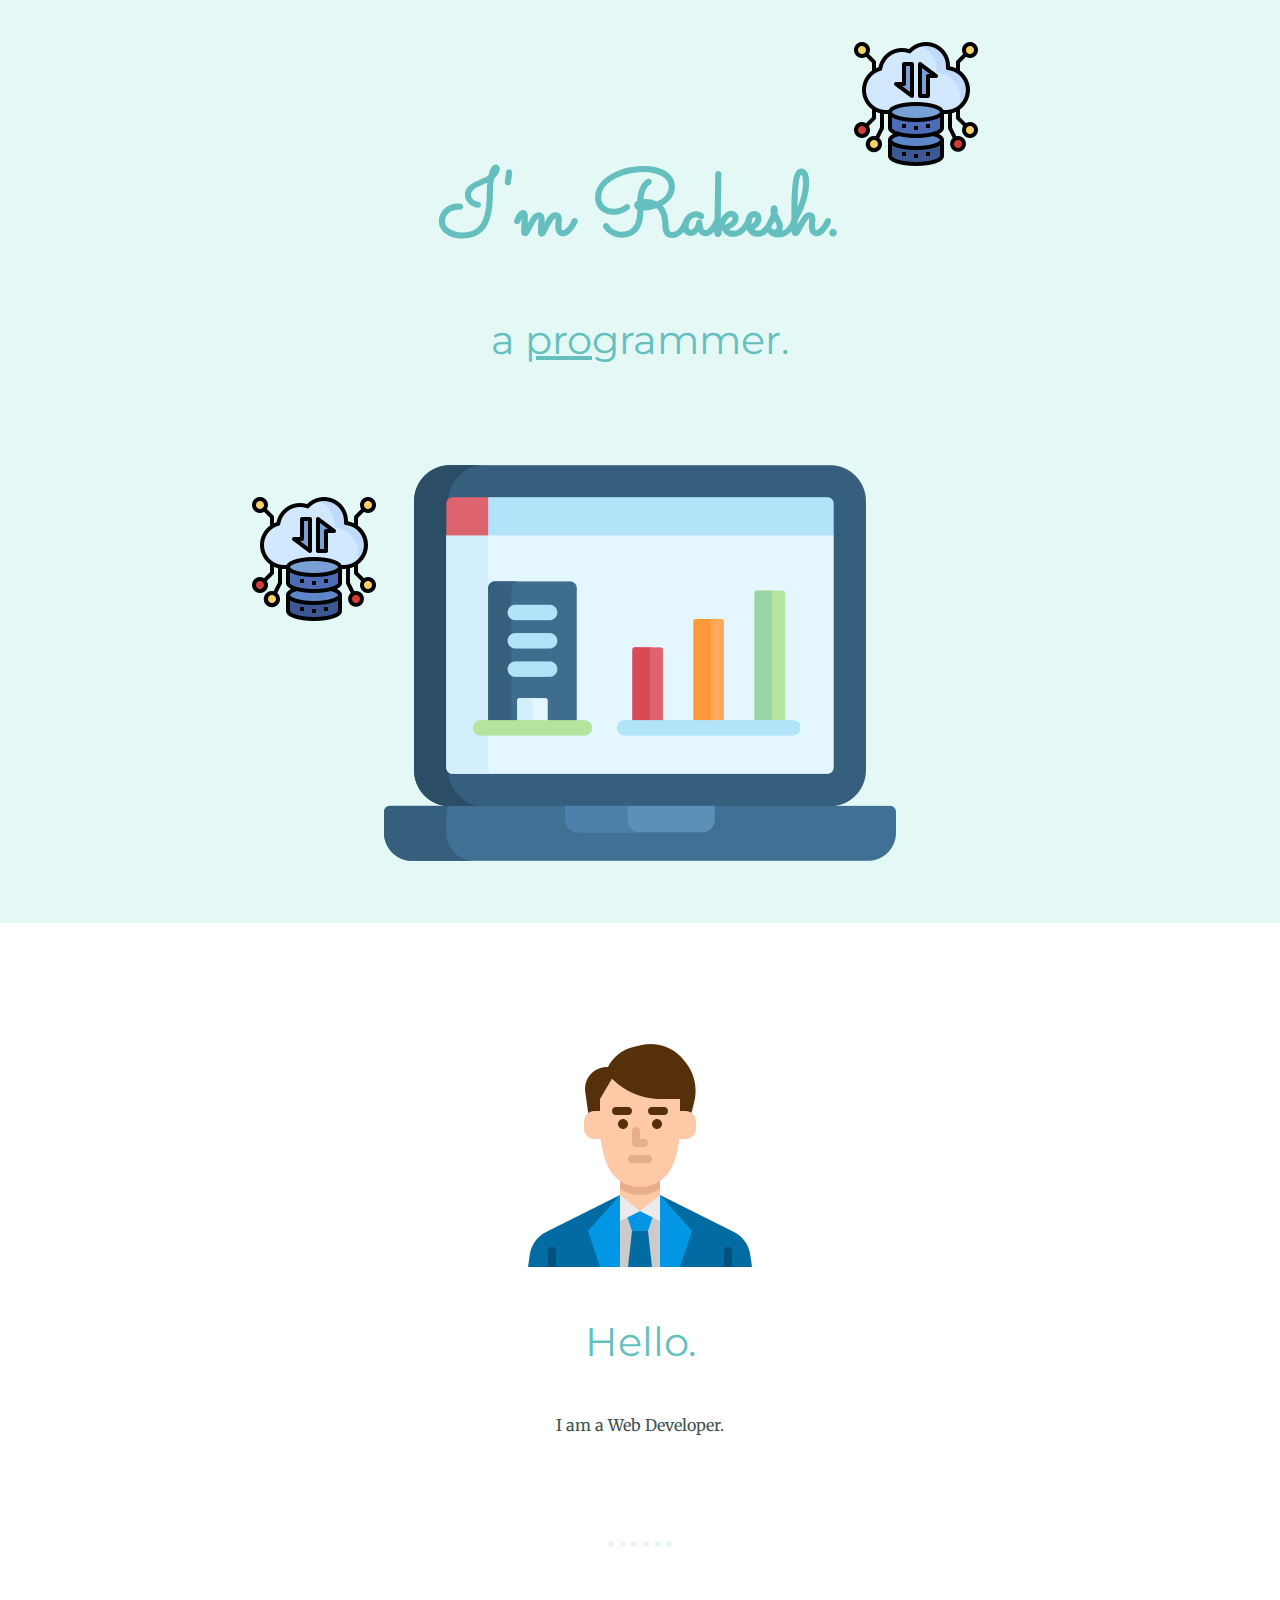
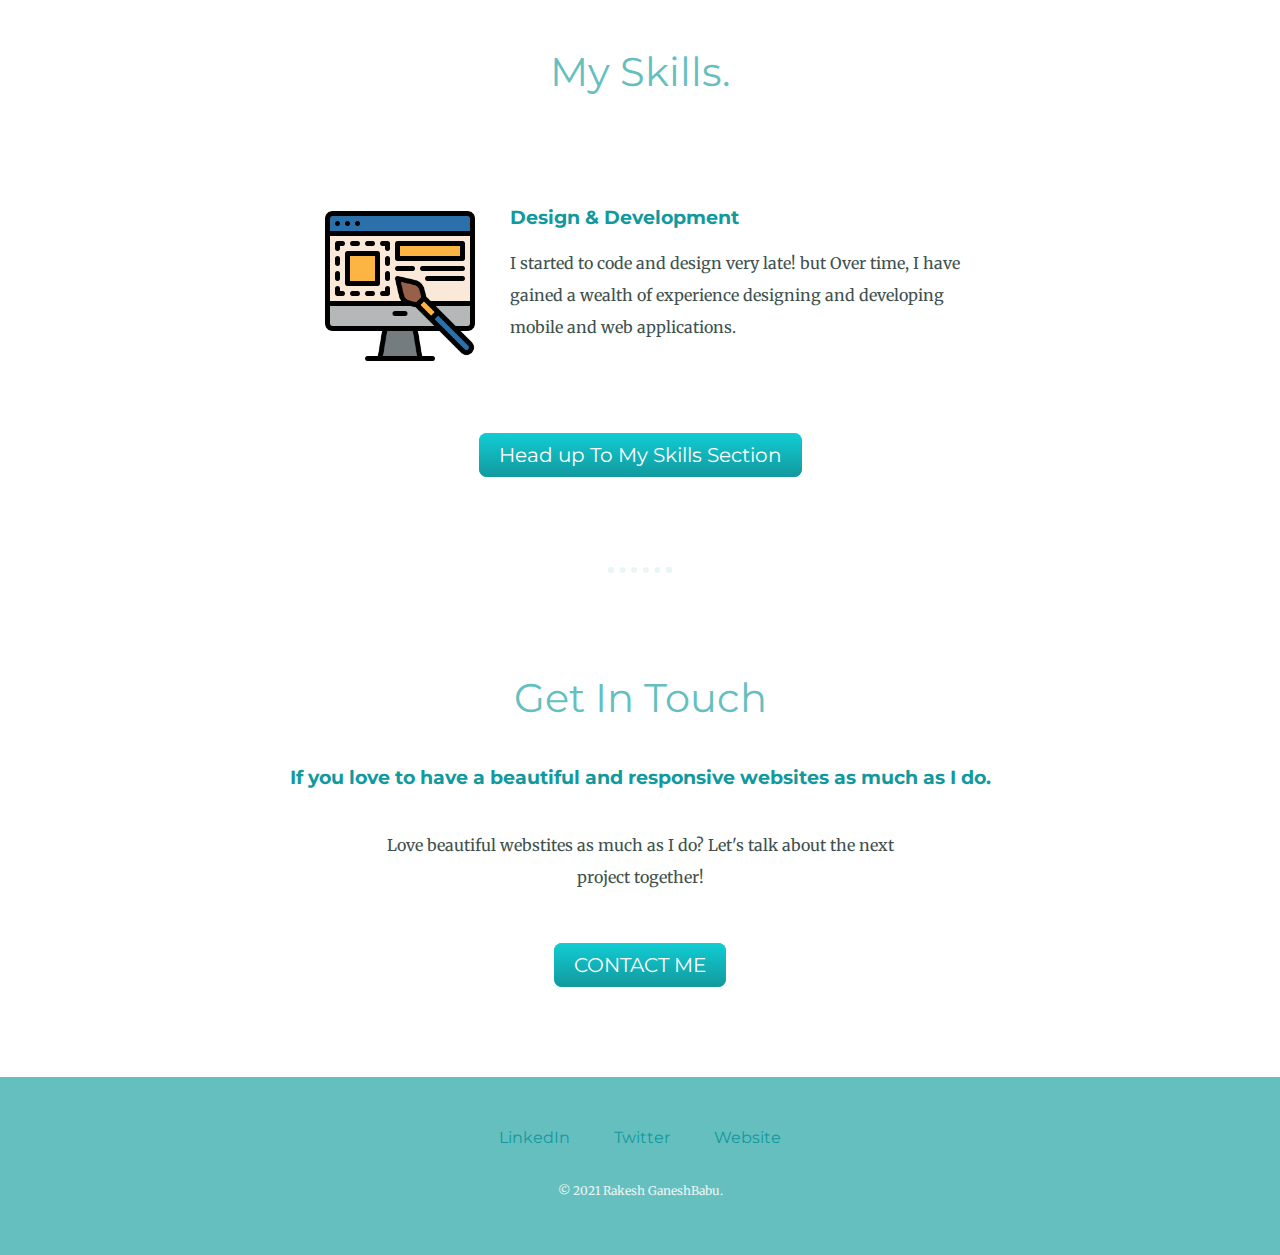
<file: CSS - My Site/index.html>
<!DOCTYPE html>
<html>

<head>
  <meta charset="utf-8">
  <title>Rakesh GaneshBabu</title>
  <link rel="stylesheet" href="css/styles.css">
  <link href="https://fonts.googleapis.com/css?family=Merriweather|Montserrat|Sacramento" rel="stylesheet">
  <link rel="icon" href="favicon.ico">
</head>

<body>
  <div class="top-container">
    <img class="top-cloud" src="images/big-data.png" alt="cloud">
    <div class="title-text">
      <h1>I'm Rakesh.</h1>
      <h2>a <span class="pro">pro</span>grammer.</h2>
    </div>
    <img class="bottom-cloud" src="images/big-data.png" alt="cloud">
    <img class="mountain" src="images/analytics.png" alt="mountain-img">
  </div>

  <div class="middle-container">
    <div class="profile">
      <img src="images/bussiness-man.png" alt="angela-profile-img">
      <h2>Hello.</h2>
      <p class="intro">I am a Web Developer.</p>
    </div>
    <hr>
    <div class="skills">
      <h2>My Skills.</h2>
      <div class="skill-row">
        <img class="code-img" src="images/web-design.png" alt="code-img">

        <h3>Design & Development</h3>
        <p>I started to code and design very late! but Over time, I have gained a wealth of experience designing and developing mobile and web applications.</p>

      </div>

      <a class="btn" href="">Head up To My Skills Section</a>
    </div>
    <hr>
    <div class="contact-me">
      <h2>Get In Touch</h2>
      <h3>If you love to have a beautiful and responsive websites as much as I do.</h3>
      <p class="contact-message">Love beautiful webstites as much as I do? Let's talk about the next project together!</p>
      <a class="btn" href="mailto:rakesh.ganeshbabu@gmail.com">CONTACT ME</a>
    </div>
  </div>


  <div class="bottom-container">
    <a class="footer-link" href="">LinkedIn</a>
    <a class="footer-link" href="">Twitter</a>
    <a class="footer-link" href="">Website</a>
    <p class="copyright">© 2021 Rakesh GaneshBabu.</p>
  </div>
</body>

</html>
</file>
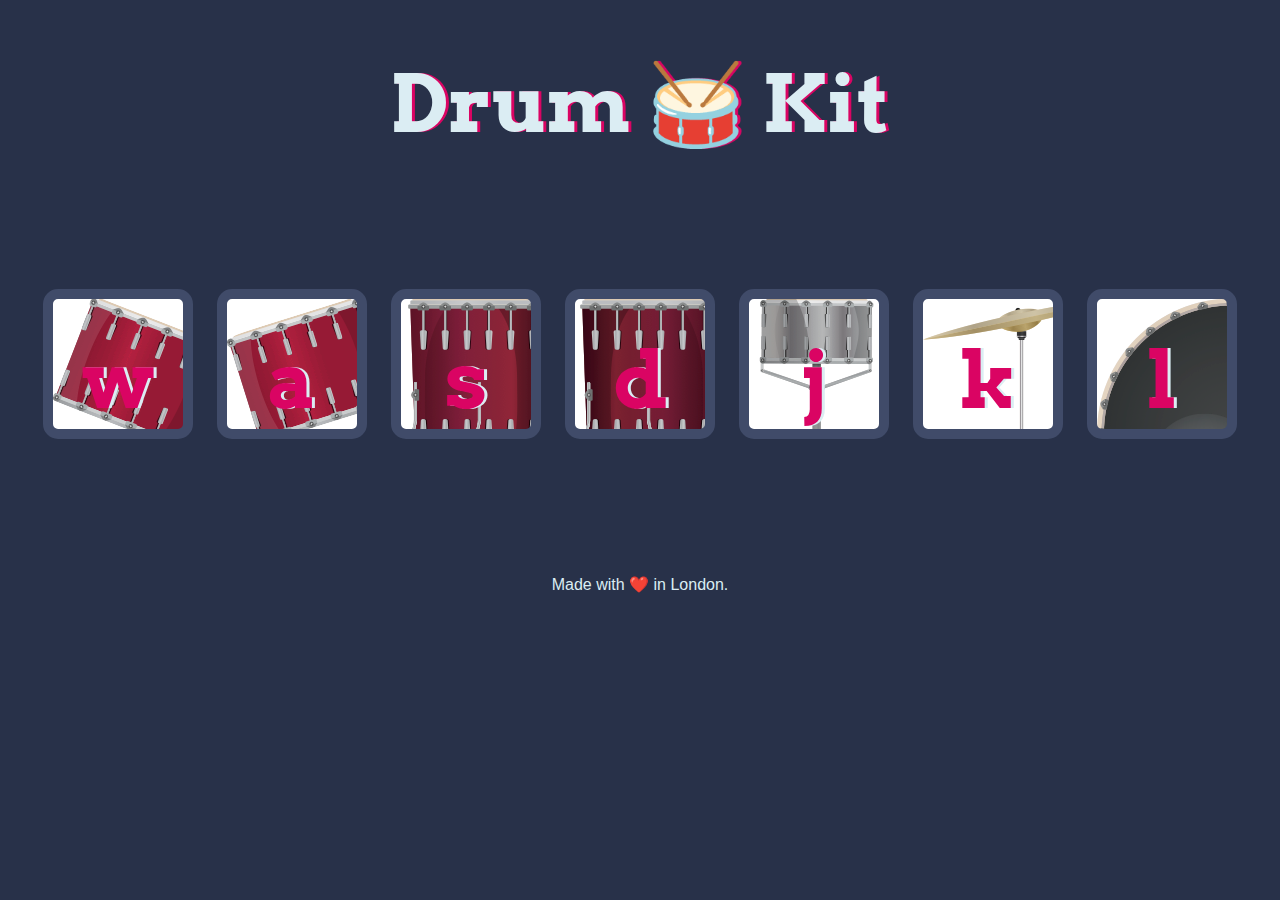
<file: Drum Kit Completed/index.html>
<!DOCTYPE html>
<html lang="en" dir="ltr">

<head>
  <meta charset="utf-8">
  <title>Drum Kit</title>
  <link rel="stylesheet" href="styles.css">
  <link href="https://fonts.googleapis.com/css?family=Arvo" rel="stylesheet">
</head>

<body>
  <h1 id="title">Drum 🥁 Kit</h1>
  <div class="set">
    <button class="w drum">w</button>
    <button class="a drum">a</button>
    <button class="s drum">s</button>
    <button class="d drum">d</button>
    <button class="j drum">j</button>
    <button class="k drum">k</button>
    <button class="l drum">l</button>
  </div>


<script src="index.js" charset="utf-8"></script>

<footer>
  Made with ❤️ in London.
</footer>
</body>
</html>
</file>
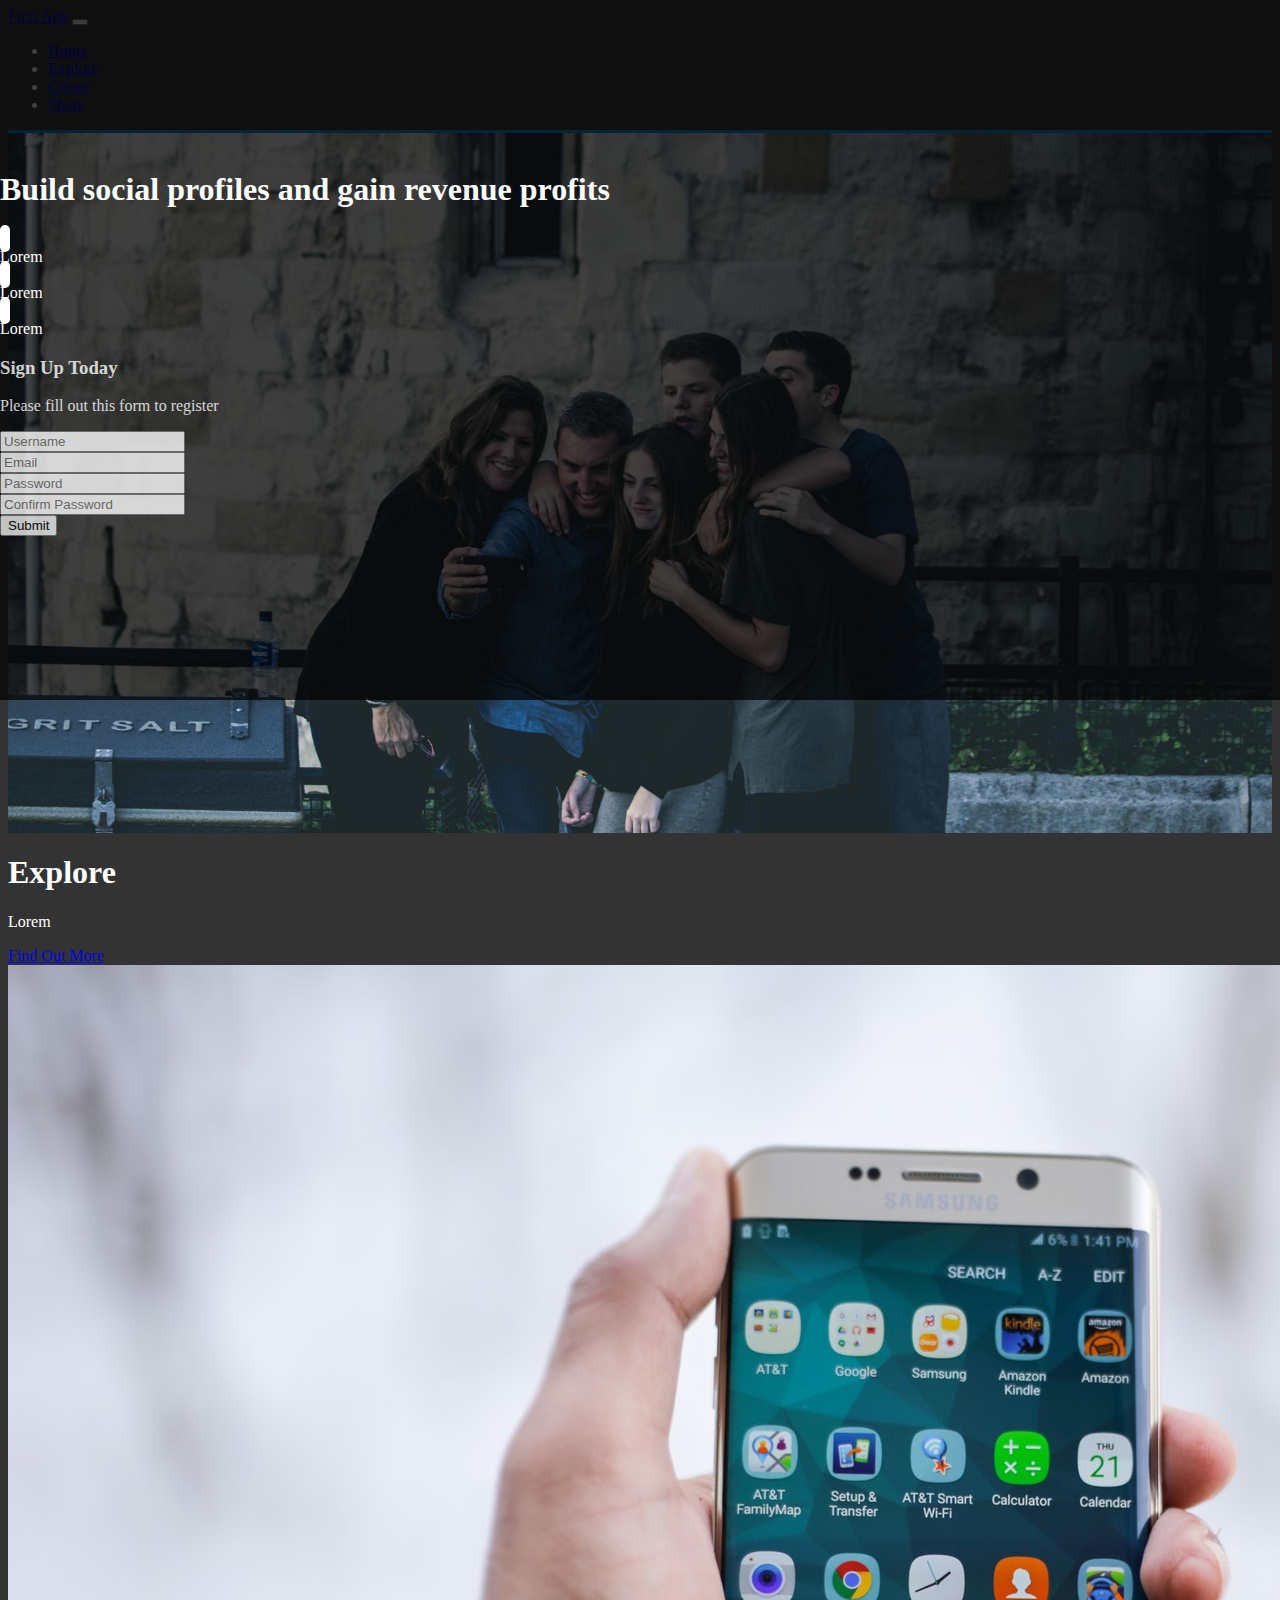
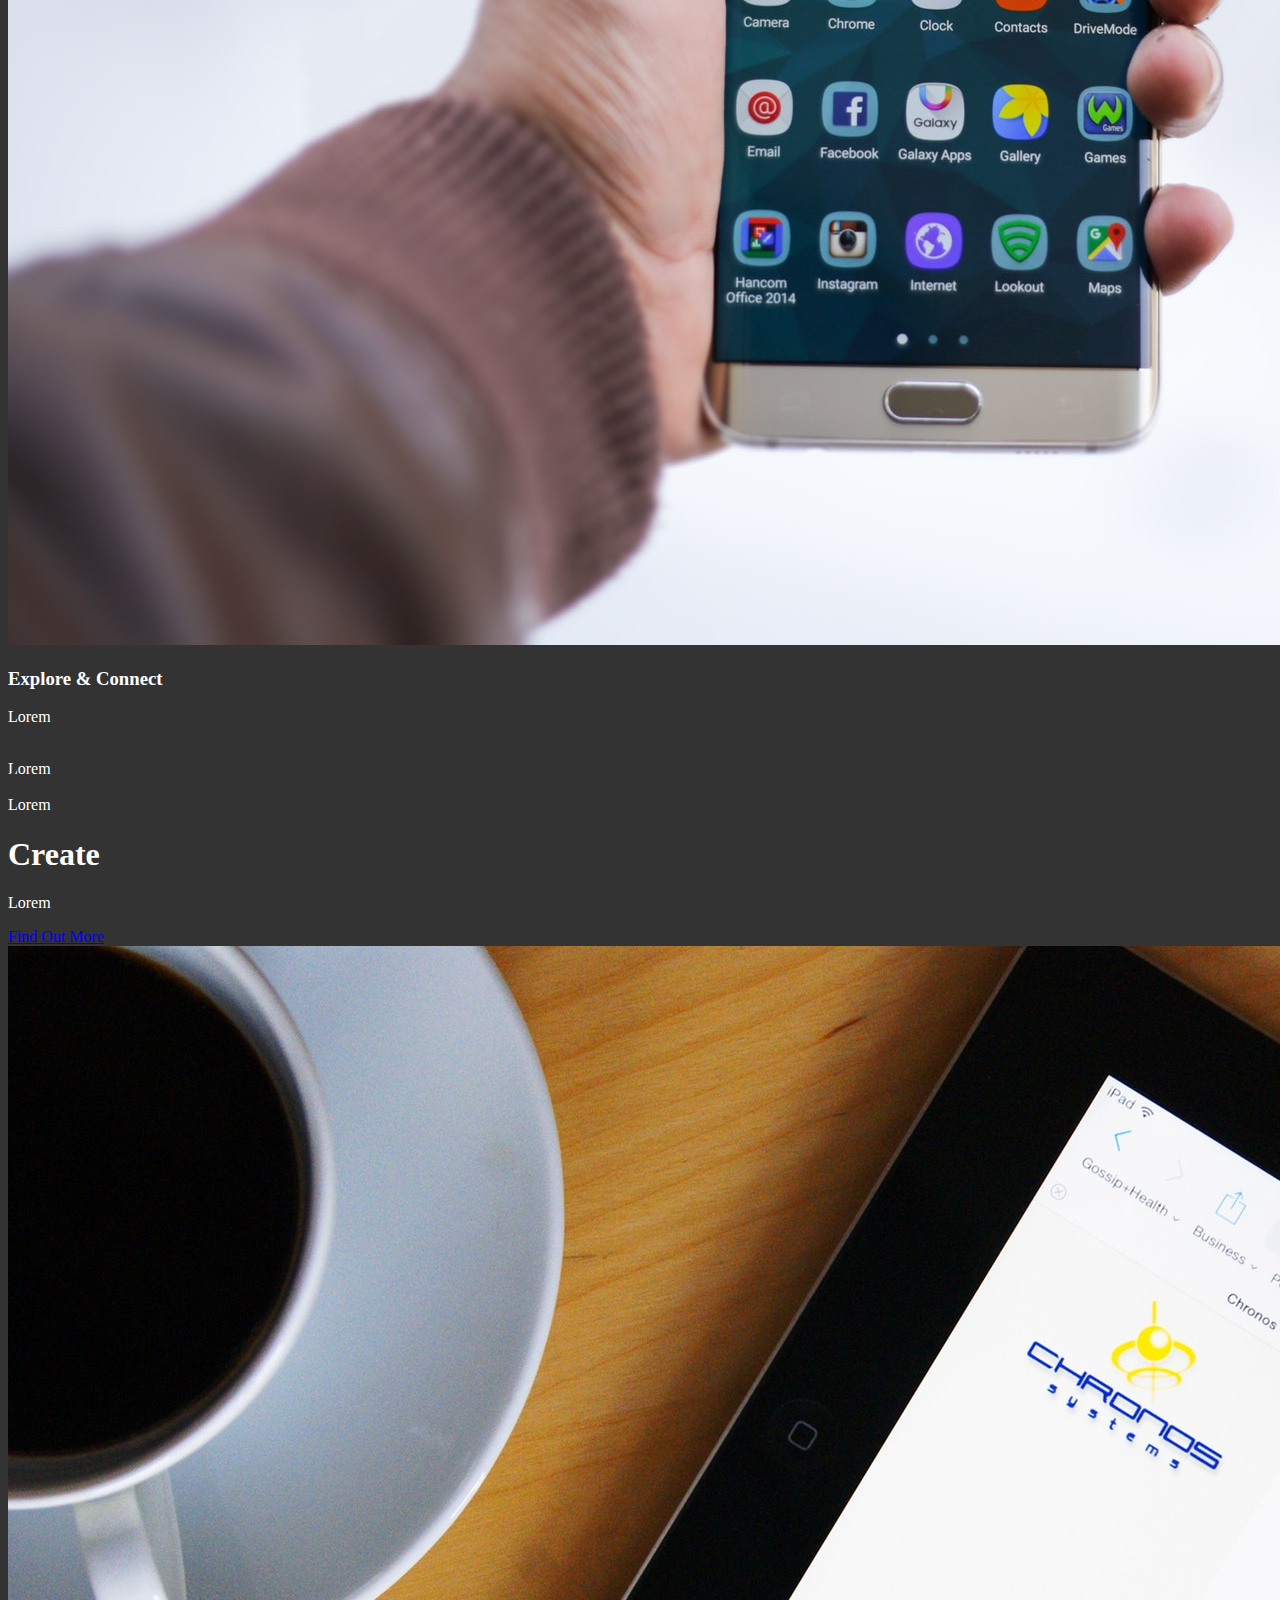
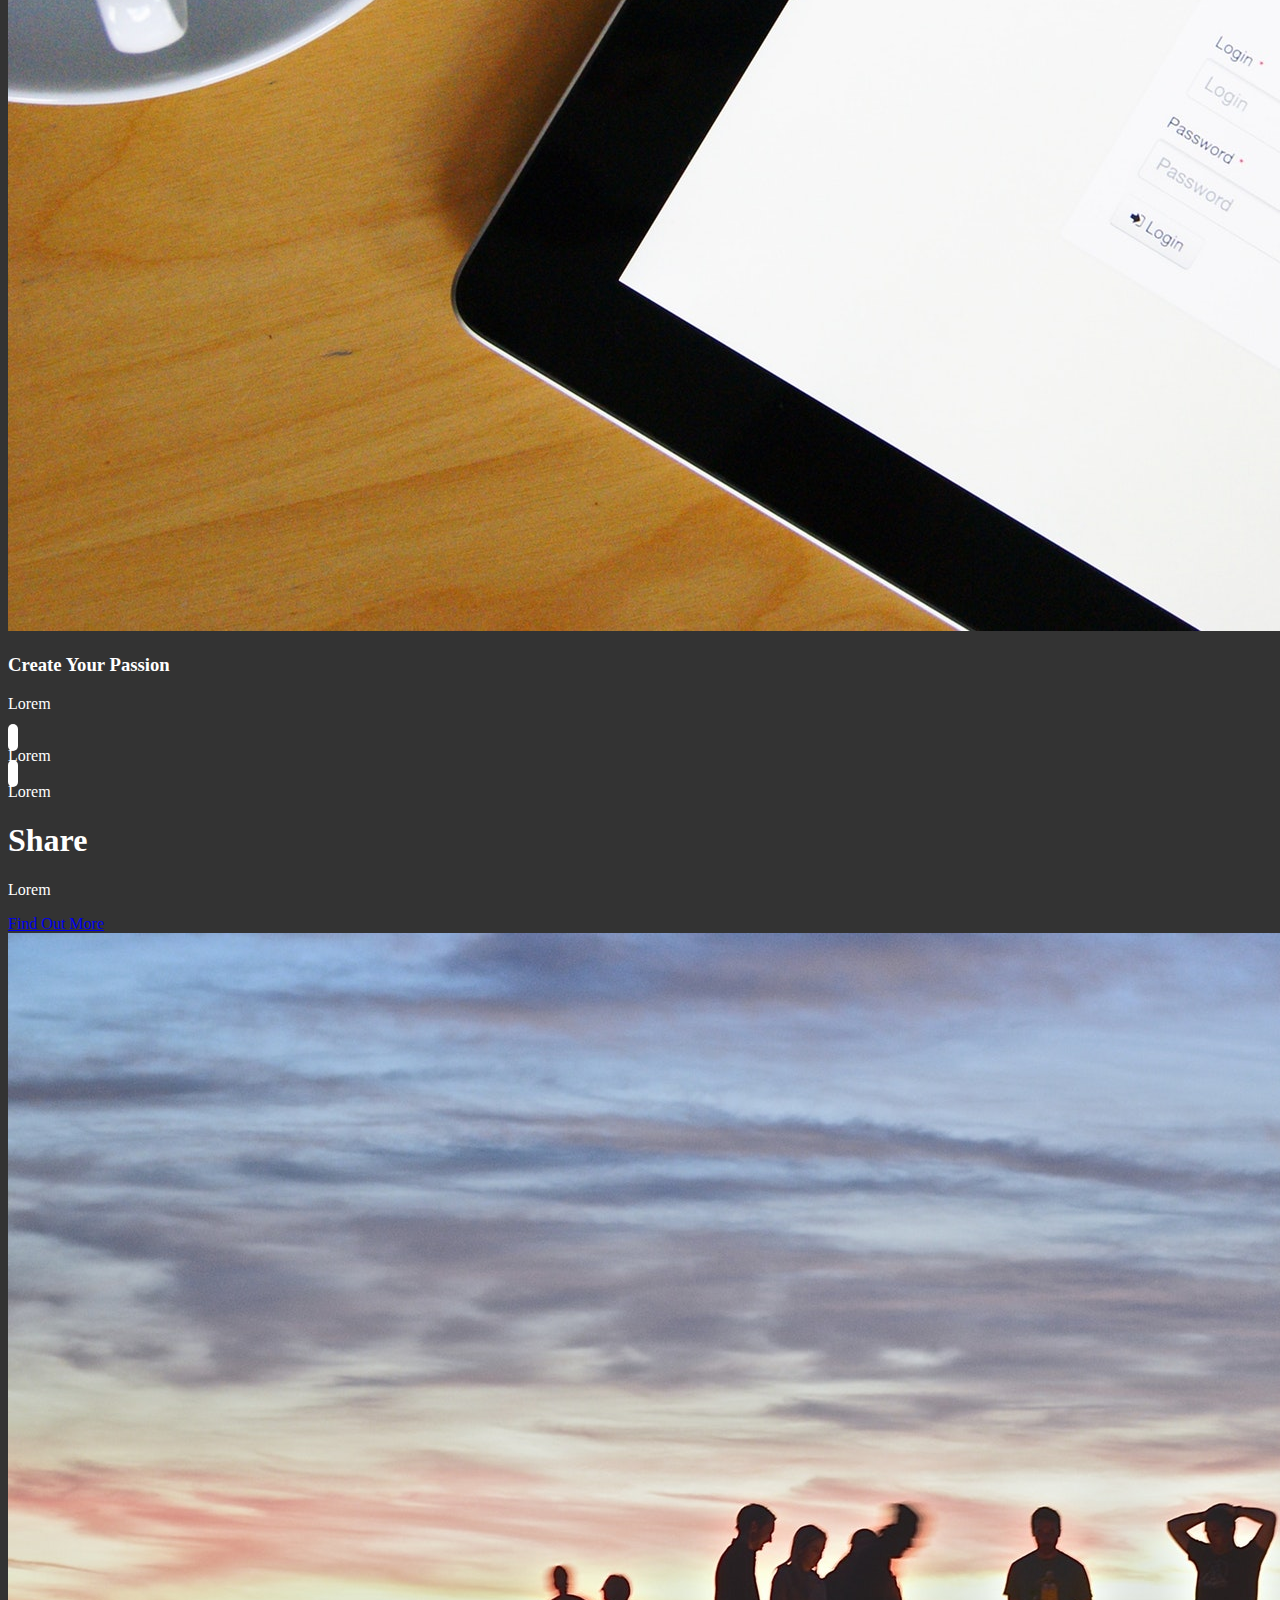
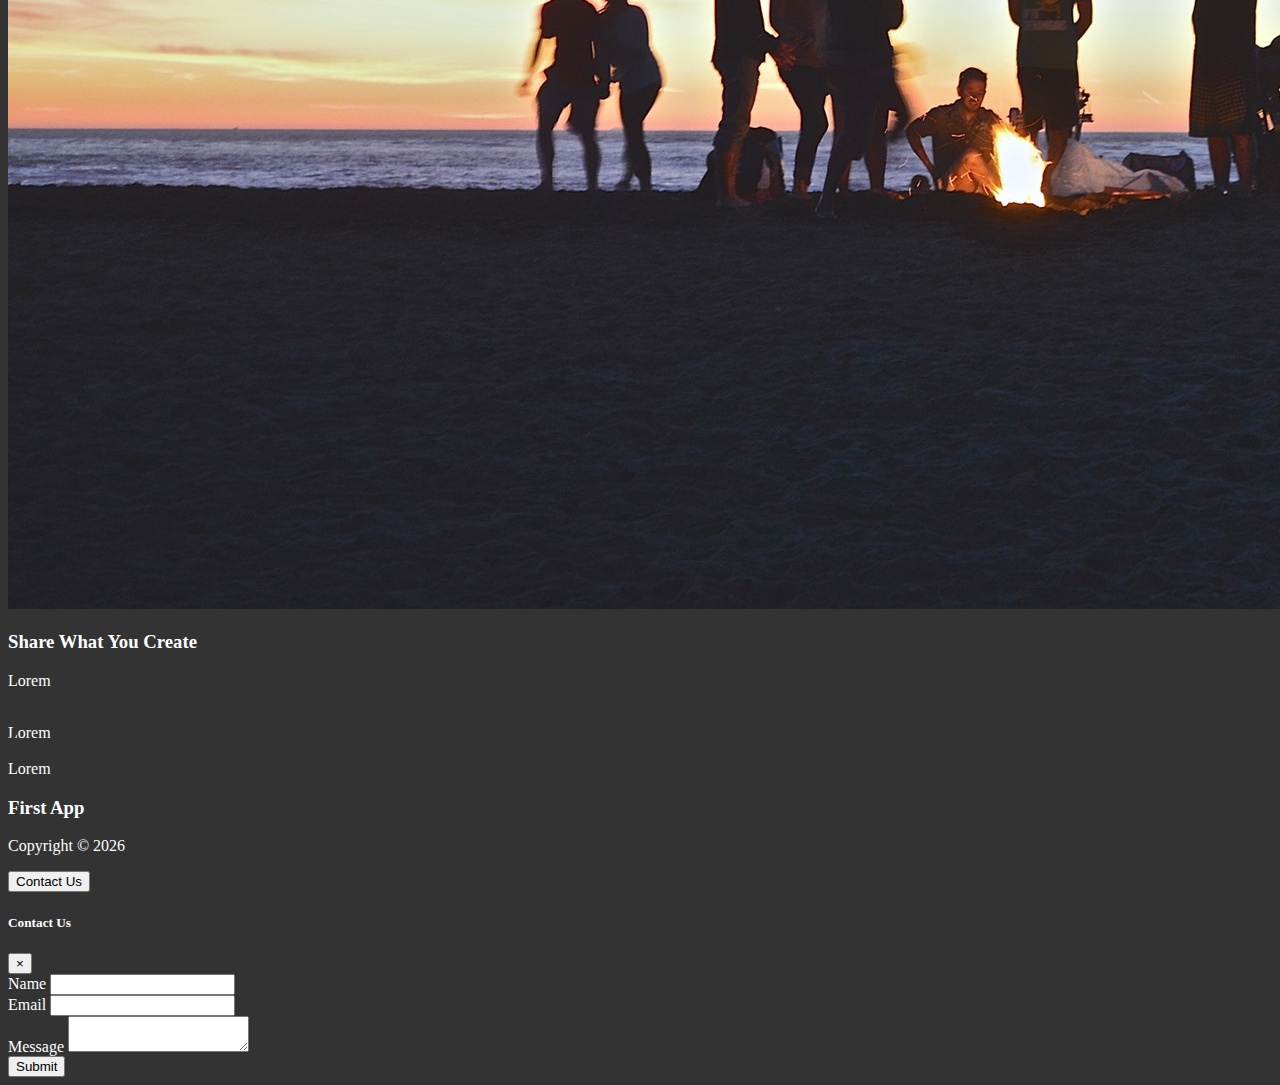
<file: First App/index.html>
<!DOCTYPE html>
<html lang="en">

<head>
  <meta charset="UTF-8">
  <meta name="viewport" content="width=device-width, initial-scale=1.0">
  <meta http-equiv="X-UA-Compatible" content="ie=edge">
  <link rel="stylesheet" href="https://use.fontawesome.com/releases/v5.0.13/css/all.css" integrity="sha384-DNOHZ68U8hZfKXOrtjWvjxusGo9WQnrNx2sqG0tfsghAvtVlRW3tvkXWZh58N9jp"
    crossorigin="anonymous">
  <link rel="stylesheet" href="https://stackpath.bootstrapcdn.com/bootstrap/4.1.1/css/bootstrap.min.css" integrity="sha384-WskhaSGFgHYWDcbwN70/dfYBj47jz9qbsMId/iRN3ewGhXQFZCSftd1LZCfmhktB"
    crossorigin="anonymous">
  <link rel="stylesheet" href="css/style.css">
  <title>Bootstrap Theme</title>
</head>

<body data-spy="scroll" data-target="#main-nav" id="home">
  <nav id="main-nav" class="navbar navbar-expand-sm navbar-dark bg-dark fixed-top">
    <div class="container">
        <a class="navbar-brand" href="#">First App</a>
        <button class="navbar-toggler" data-toggle="collapse" data-target="#navbarNav">
            <span class="navbar-toggler-icon"></span>
        </button>
        <div class="collapse navbar-collapse" id="navbarNav">
            <ul class="navbar-nav ml-auto">
                <li class="nav-item">
                    <a class="nav-link" href="#home">Home</a>
                </li>
                <li class="nav-item">
                    <a class="nav-link" href="#explore-head-section">Explore</a>
                </li>
                <li class="nav-item">
                    <a class="nav-link" href="#create-head-section">Create</a>
                </li>
                <li class="nav-item">
                    <a class="nav-link" href="#share-head-section">Share</a>
                </li>
            </ul>
        </div>
    </div>
</nav>


<header id="home-section">
  <div class="dark-overlay">
    <div class="home-inner container">
      <div class="row">
        <div class="col-lg-8 d-none d-lg-block">
          <h1 class="display-4">Build
            <strong>social profiles</strong> and gain revenue
            <strong>profits</strong>
          </h1>
          <div class="d-flex">
            <div class="p-4 align-self-start">
              <i class="fas fa-check fa-2x"></i>
            </div>
            <div class="p-4 align-self-star">
              Lorem
            </div>
          </div>

          <div class="d-flex">
            <div class="p-4 align-self-start">
              <i class="fas fa-check fa-2x"></i>
            </div>
            <div class="p-4 align-self-star">
              Lorem
            </div>
          </div>

          <div class="d-flex">
            <div class="p-4 align-self-start">
              <i class="fas fa-check fa-2x"></i>
            </div>
            <div class="p-4 align-self-star">
              Lorem
            </div>
          </div>  
        </div>

        <div class="col-lg-4">
          <div class="card bg-primary text-center card-form">
            <div class="card-body">
              <h3>Sign Up Today</h3>
              <p>Please fill out this form to register</p>
              <div class="form">
                <div class="form-group">
                  <input type="text" class="form-control form-control-lg" placeholder="Username">
                </div>
                <div class="form-group">
                  <input type="email" class="form-control form-control-lg" placeholder="Email">
                </div>
                <div class="form-group">
                  <input type="password" class="form-control form-control-lg" placeholder="Password">
                </div>
                <div class="form-group">
                  <input type="password" class="form-control form-control-lg" placeholder="Confirm Password">
                </div>
                <input type="submit" value="Submit" class="btn btn-outline-light btn-block">
              </div>
            </div>
          </div>
        </div>
      </div>
    </div>
  </div>
</header>

<section id="explore-head-section">
  <div class="container">
    <div class="row">
      <div class="col text-center py-5">
        <h1 class="display-4">Explore</h1>
        <p class="lead">Lorem</p>
        <a href="#" class="btn btn-outline-secondary">Find Out More</a>
      </div>
    </div>
  </div>
</section>

<section id="explore-section" class="bg-light text-muted py-5">
  <div class="container">
    <div class="row">
      <div class="col-md-6">
        <img src="img/explore-section1.jpg" alt="" class="img-fluid mb-3 rounded-circle">
      </div>
      <div class="col-md-6">
        <h3>Explore & Connect</h3>
        <p>Lorem</p>
        <div class="d-flex">
          <div class="p-4 align-self-start">
            <i class="fas fa-check fa2x"></i>
          </div>
          <div class="p-4 align-self-start">
            Lorem
          </div>
        </div>

        <div class="d-flex">
          <div class="p-4 align-self-start">
            <i class="fas fa-check fa2x"></i>
          </div>
          <div class="p-4 align-self-start">
            Lorem
          </div>
        </div>

      </div>
    </div>
  </div>
</section>

<section id="create-head-section" class="bg-primary">
  <div class="container">
    <div class="row">
      <div class="col text-center py-5">
        <h1 class="display-4">Create</h1>
        <p class="lead">Lorem</p>
        <a href="#" class="btn btn-outline-light">Find Out More</a>
      </div>
    </div>
  </div>
</section>

<section id="create-section" class="py-5">
  <div class="container">
    <div class="row">
      <div class="col-md-6 order-2">
        <img src="img/create-section1.jpg" alt="" class="img-fluid mb-3 rounded-circle">
      </div>
      <div class="col-md-6 order-1">
        <h3>Create Your Passion</h3>
        <p>Lorem</p>
        <div class="d-flex">
          <div class="p-4 align-self-start">
            <i class="fas fa-check fa2x"></i>
          </div>
          <div class="p-4 align-self-start">
            Lorem
          </div>
        </div>

        <div class="d-flex">
          <div class="p-4 align-self-start">
            <i class="fas fa-check fa2x"></i>
          </div>
          <div class="p-4 align-self-start">
            Lorem
          </div>
        </div>

      </div>
    </div>
  </div>
</section>


<section id="share-head-section" class="bg-primary">
  <div class="container">
    <div class="row">
      <div class="col text-center py-5">
        <h1 class="display-4">Share</h1>
        <p class="lead">Lorem</p>
        <a href="#" class="btn btn-outline-light">Find Out More</a>
      </div>
    </div>
  </div>
</section>

<section id="share-section" class="bg-light text-muted py-5">
  <div class="container">
    <div class="row">
      <div class="col-md-6">
        <img src="img/share-section1.jpg" alt="" class="img-fluid mb-3 rounded-circle">
      </div>
      <div class="col-md-6">
        <h3>Share What You Create</h3>
        <p>Lorem</p>
        <div class="d-flex">
          <div class="p-4 align-self-start">
            <i class="fas fa-check fa2x"></i>
          </div>
          <div class="p-4 align-self-start">
            Lorem
          </div>
        </div>

        <div class="d-flex">
          <div class="p-4 align-self-start">
            <i class="fas fa-check fa2x"></i>
          </div>
          <div class="p-4 align-self-start">
            Lorem
          </div>
        </div>

      </div>
    </div>
  </div>
</section>

<footer id="main-footer" class="bg-dark">
  <div class="container">
    <div class="row">
      <div class="col text-center py-4">
        <h3>First App</h3>
        <p>Copyright &copy;
          <span id="year"></span>
        </p>
        <button class="btn btn-primary" data-toggle="modal" data-target="#contactModal">Contact Us</button>
      </div>
    </div>
  </div>
</footer>


<div class="modal fade text-dark" id="contactModal">
  <div class="modal-dialog">
    <div class="modal-content">
      <div class="modal-header">
        <h5 class="modal-title">Contact Us</h5>
        <button class="close" data-dismiss="modal">
          <span>&times;</span>
        </button>
      </div>
      <div class="modal-body">
        <form>
          <div class="form-group">
            <label for="name">Name</label>
            <input type="text" class="form-control">
          </div>
          <div class="form-group">
            <label for="email">Email</label>
            <input type="email" class="form-control">
          </div>
          <div class="form-group">
            <label for="message">Message</label>
            <textarea class="form-control"></textarea>
          </div>
        </form>
      </div>
      <div class="modal-footer">
        <button class="btn btn-primary btn-block">Submit</button>
      </div>
    </div>
  </div>
</div>


<script src="http://code.jquery.com/jquery-3.3.1.min.js" integrity="sha256-FgpCb/KJQlLNfOu91ta32o/NMZxltwRo8QtmkMRdAu8="
  crossorigin="anonymous"></script>
<script src="https://cdnjs.cloudflare.com/ajax/libs/popper.js/1.14.3/umd/popper.min.js" integrity="sha384-ZMP7rVo3mIykV+2+9J3UJ46jBk0WLaUAdn689aCwoqbBJiSnjAK/l8WvCWPIPm49"
  crossorigin="anonymous"></script>
<script src="https://stackpath.bootstrapcdn.com/bootstrap/4.1.1/js/bootstrap.min.js" integrity="sha384-smHYKdLADwkXOn1EmN1qk/HfnUcbVRZyYmZ4qpPea6sjB/pTJ0euyQp0Mk8ck+5T"
  crossorigin="anonymous"></script>

<script>
  // Get the current year for the copyright
  $('#year').text(new Date().getFullYear());

  // Init Scrollspy
  $('body').scrollspy({ target: '#main-nav' });

  // Smooth Scrolling
  $("#main-nav a").on('click', function (event) {
    if (this.hash !== "") {
      event.preventDefault();

      const hash = this.hash;

      $('html, body').animate({
        scrollTop: $(hash).offset().top
      }, 800, function () {

        window.location.hash = hash;
      });
    }
  });
</script>
</body>

</html>
</file>
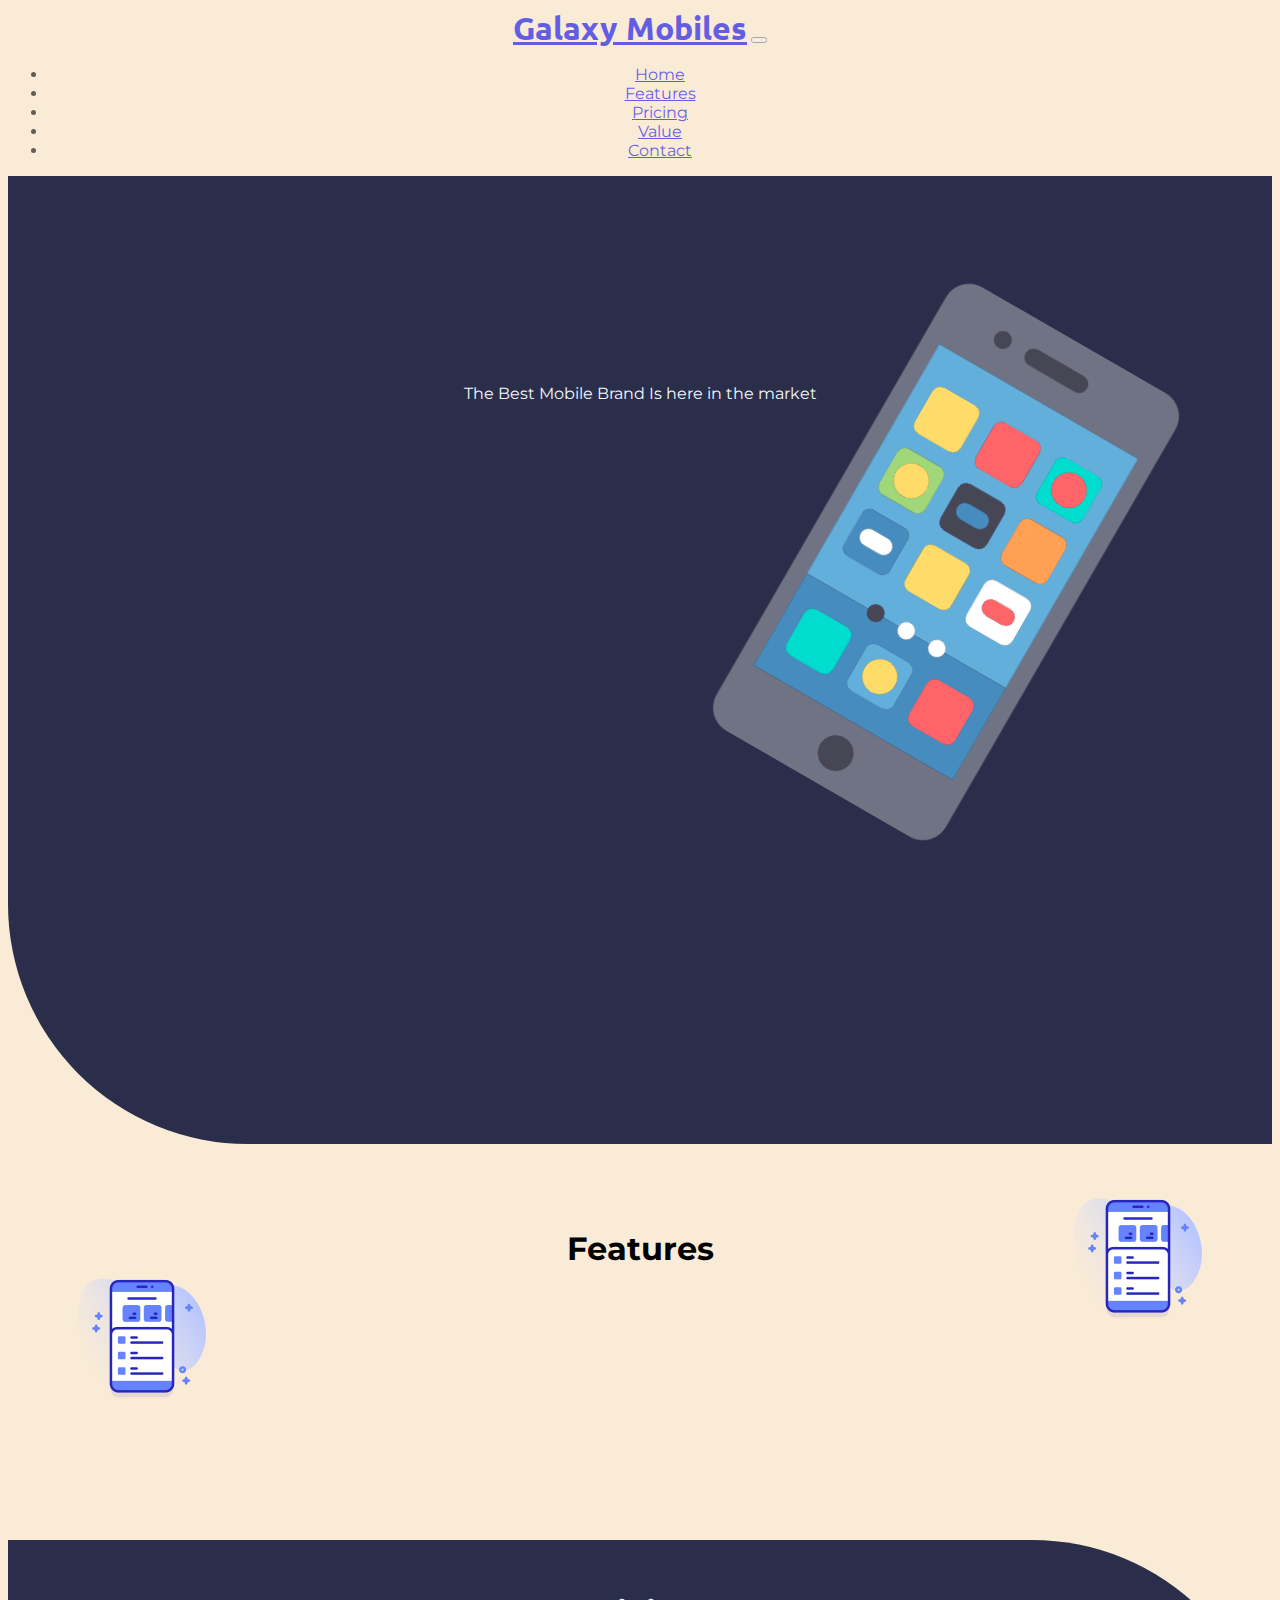
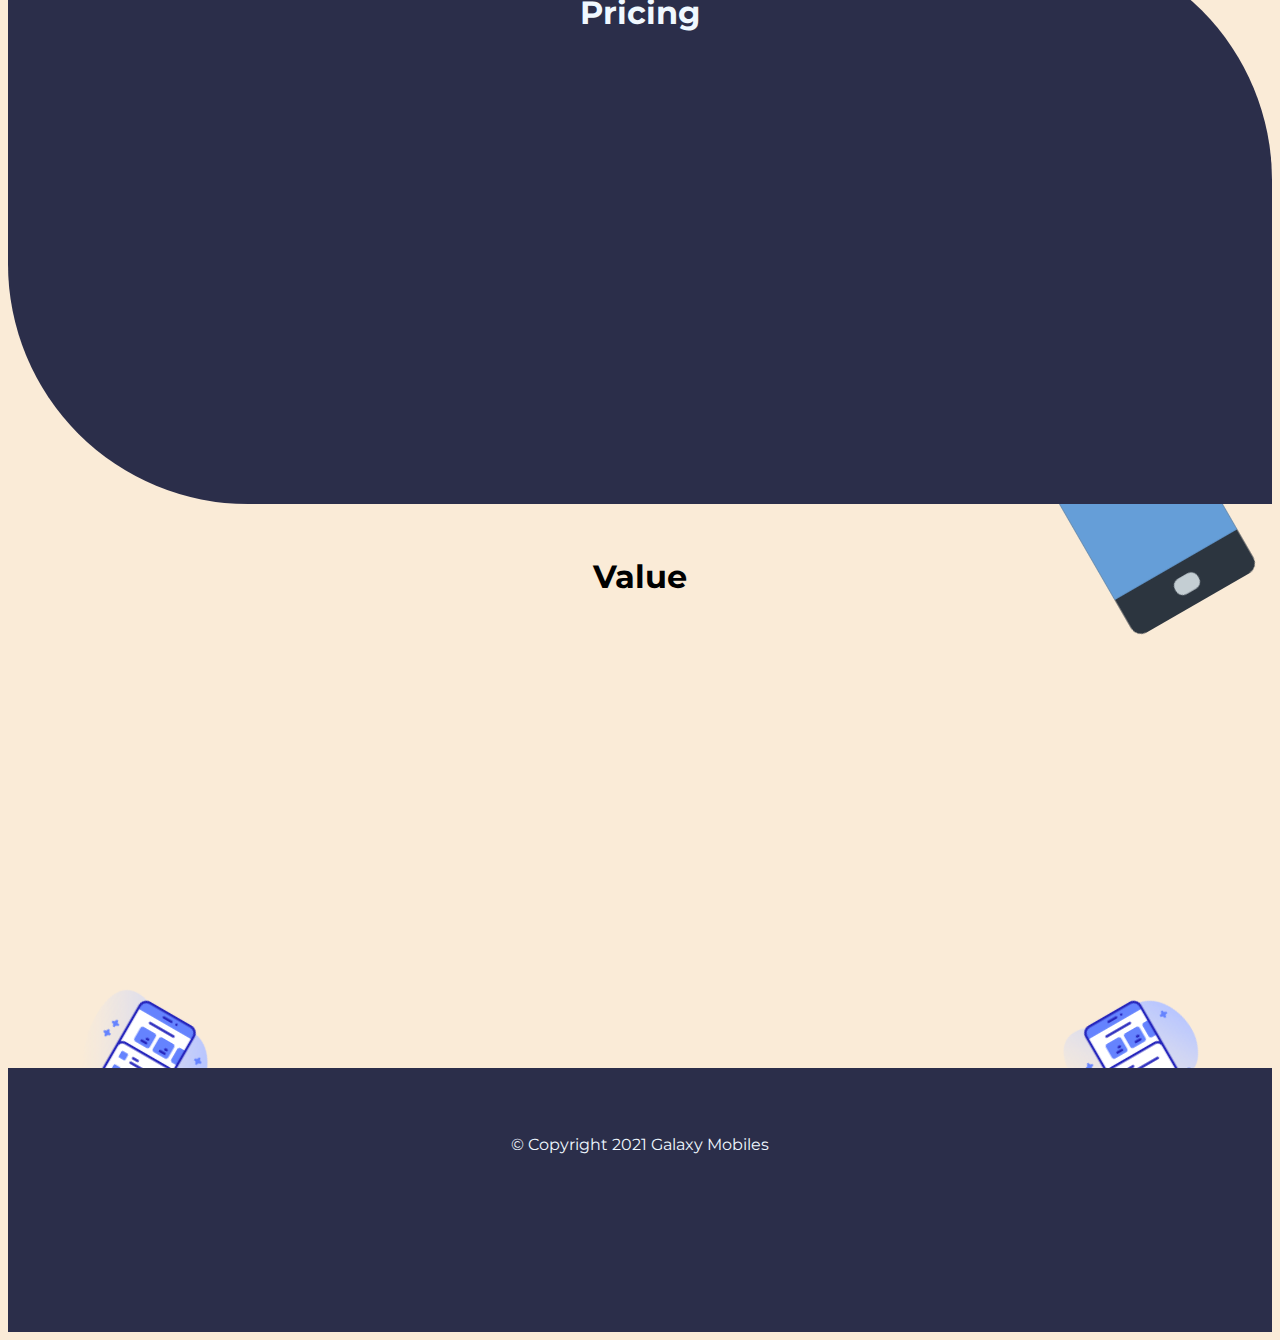
<file: Galaxy-mobiles/index.html>
<!DOCTYPE html>
<html lang="en">

<head>
  <meta charset="UTF-8">
  <meta name="viewport" content="width=device-width, initial-scale=1.0">
  <meta http-equiv="X-UA-Compatible" content="ie=edge">

  <link href="https://fonts.googleapis.com/css?family=Montserrat|Ubuntu" rel="stylesheet">

  <link rel="stylesheet" href="https://use.fontawesome.com/releases/v5.0.13/css/all.css" integrity="sha384-DNOHZ68U8hZfKXOrtjWvjxusGo9WQnrNx2sqG0tfsghAvtVlRW3tvkXWZh58N9jp"
    crossorigin="anonymous">
  <link rel="stylesheet" href="https://stackpath.bootstrapcdn.com/bootstrap/4.1.1/css/bootstrap.min.css" integrity="sha384-WskhaSGFgHYWDcbwN70/dfYBj47jz9qbsMId/iRN3ewGhXQFZCSftd1LZCfmhktB"
    crossorigin="anonymous">
  <link rel="stylesheet" href="css/style.css">
  <title>Bootstrap Theme</title>
</head>

<body data-spy="scroll" data-target="#main-nav" id="home">
  <nav id="main-nav" class="navbar navbar-expand-lg navbar-light bg-light fixed-top ">
    <div class="container">
        <a class="navbar-brand" href="#">Galaxy Mobiles</a>
        <button class="navbar-toggler" data-toggle="collapse" data-target="#navbarNav">
            <span class="navbar-toggler-icon"></span>
        </button>
        <div class="collapse navbar-collapse" id="navbarNav">
            <ul class="navbar-nav ml-auto">
                <li class="nav-item">
                    <a class="nav-link" href="#home">Home</a>
                </li>
                <li class="nav-item">
                    <a class="nav-link" href="#features">Features</a>
                </li>
                <li class="nav-item">
                    <a class="nav-link" href="#pricing">Pricing</a>
                </li>
                <li class="nav-item">
                    <a class="nav-link" href="#value">Value</a>
                </li>
                <li class="nav-item">
                  <a class="nav-link" href="#contact">Contact</a>
              </li>
            </ul>
        </div>
    </div>
</nav>
  <div class="container-1" id="home">
    <div class="row ">
      <div class="display-4 col-6 offset-1 title">
        The Best Mobile Brand Is here in the market 
      </div>
    </div>
    <img class="phone" src="./img/smartphone.png" alt="phone">
  </div>

  <div class="container-2" id="features">
    <h1>Features</h1>
    <img class="phone3" src="./img/webpage.png" alt="phone">
    <img class="phone4" src="./img/webpage.png" alt="phone">
  </div>

  <div class="container-3" id="pricing">
    <h1>Pricing</h1>
  </div>

  <div class="container-4" id="value">
    <h1>Value</h1>
    <img class="phone5" src="./img/webpage.png" alt="phone">
    <img class="phone6" src="./img/webpage.png" alt="phone">
    <img class="phone2" src="./img/smartphone3.png" alt="phone">
  </div>

  <div class="container-5" id="cantact">
    <footer class="white-section" id="footer">
      <div class="container-fluid">
        <i class="social-icon fab fa-facebook-f bg-light"></i>
        <i class="social-icon fab fa-twitter bg-light"></i>
        <i class="social-icon fab fa-instagram bg-light"></i>
        <i class="social-icon fas fa-envelope bg-light"></i>
        <p>© Copyright 2021 Galaxy Mobiles</p>
      </div>
    </footer>
  </div>

  <script src="http://code.jquery.com/jquery-3.3.1.min.js" integrity="sha256-FgpCb/KJQlLNfOu91ta32o/NMZxltwRo8QtmkMRdAu8="
    crossorigin="anonymous"></script>
  <script src="https://cdnjs.cloudflare.com/ajax/libs/popper.js/1.14.3/umd/popper.min.js" integrity="sha384-ZMP7rVo3mIykV+2+9J3UJ46jBk0WLaUAdn689aCwoqbBJiSnjAK/l8WvCWPIPm49"
    crossorigin="anonymous"></script>
  <script src="https://stackpath.bootstrapcdn.com/bootstrap/4.1.1/js/bootstrap.min.js" integrity="sha384-smHYKdLADwkXOn1EmN1qk/HfnUcbVRZyYmZ4qpPea6sjB/pTJ0euyQp0Mk8ck+5T"
    crossorigin="anonymous"></script>

  <script>
    // Get the current year for the copyright
    $('#year').text(new Date().getFullYear());
      // Init Scrollspy
  $('body').scrollspy({ target: '#main-nav' });

// Smooth Scrolling
$("#main-nav a").on('click', function (event) {
  if (this.hash !== "") {
    event.preventDefault();

    const hash = this.hash;

    $('html, body').animate({
      scrollTop: $(hash).offset().top
    }, 800, function () {

      window.location.hash = hash;
    });
  }
});
  </script>
</body>

</html>
</file>
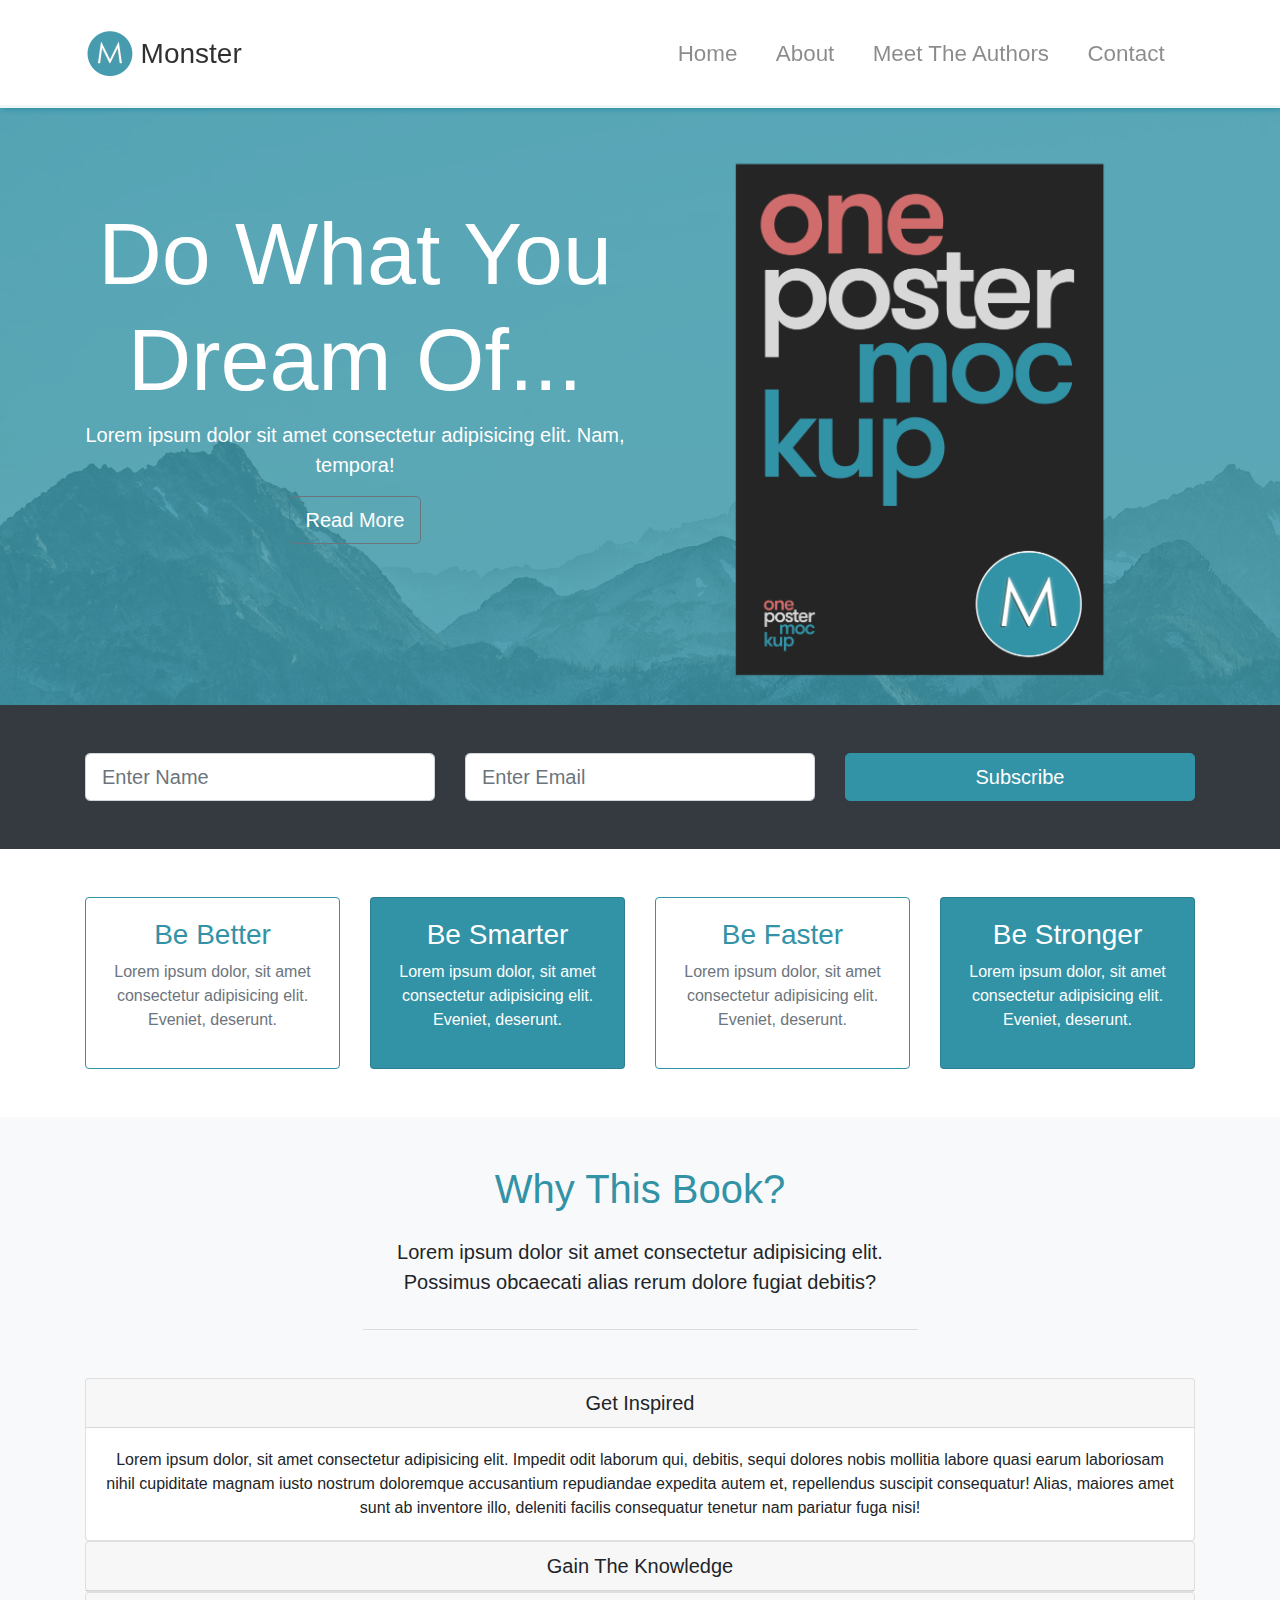
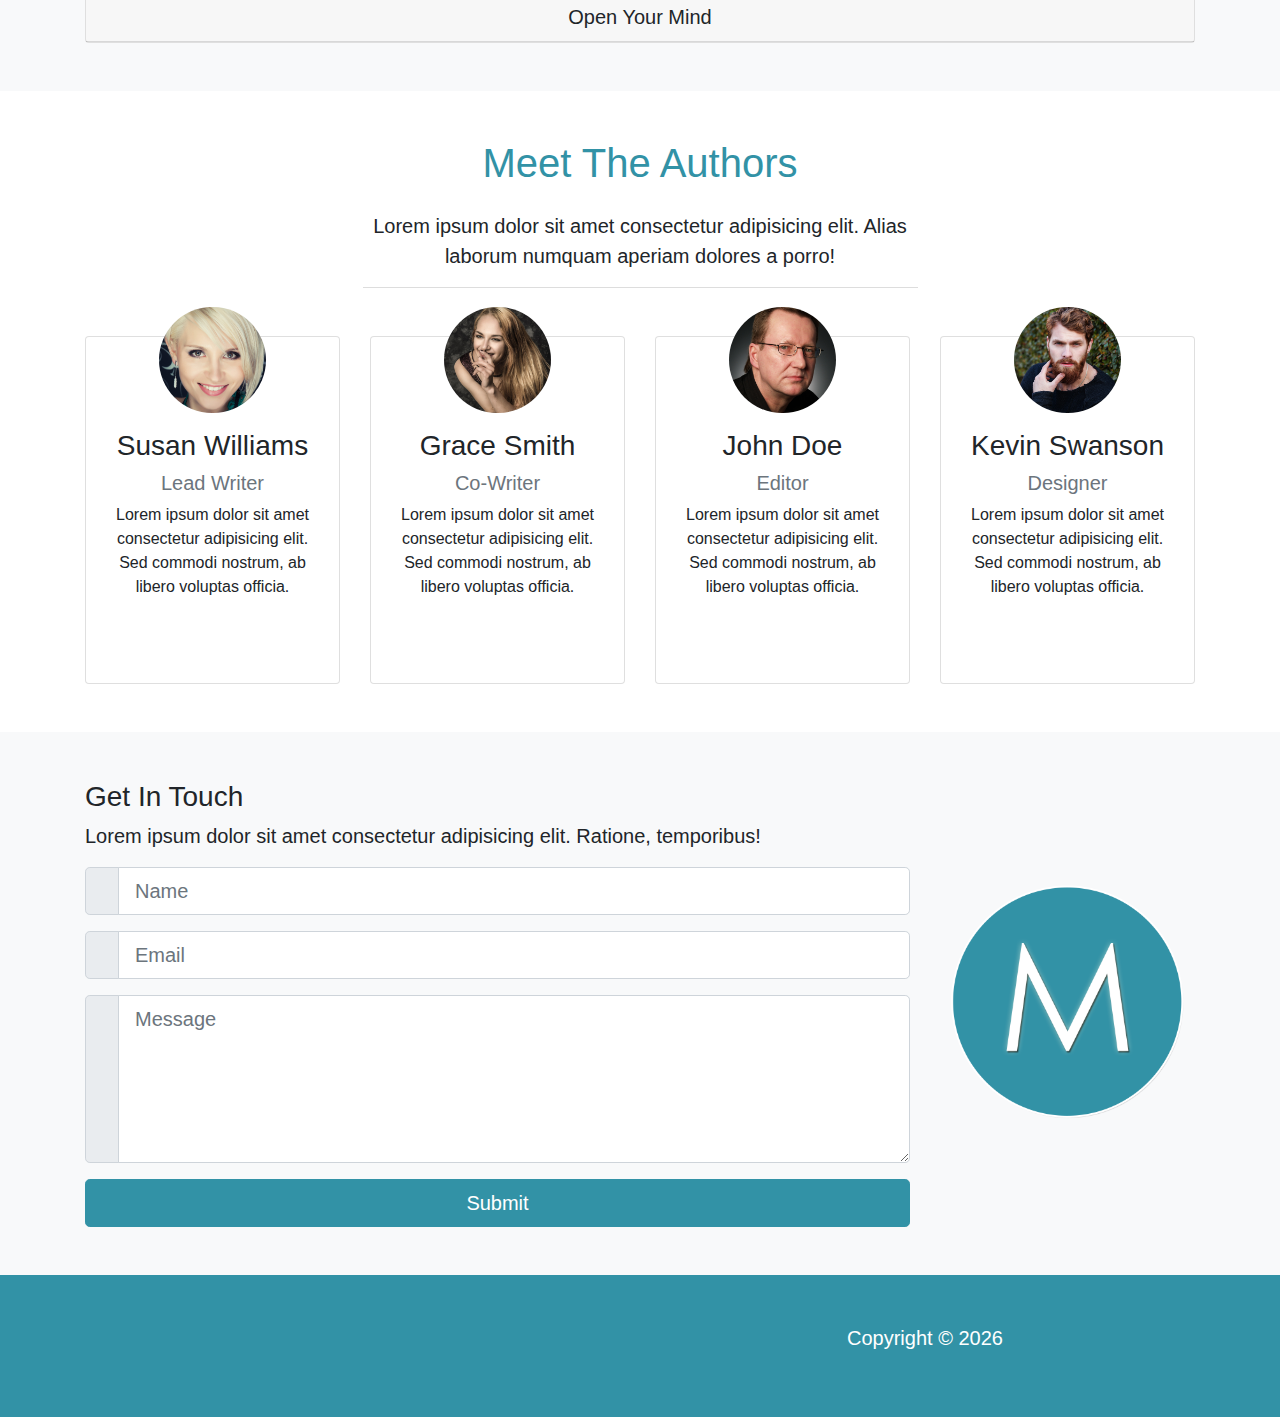
<file: Monster/Monster/index.html>
<!DOCTYPE html>
<html lang="en">

<head>
  <meta charset="UTF-8">
  <meta name="viewport" content="width=device-width, initial-scale=1.0">
  <meta http-equiv="X-UA-Compatible" content="ie=edge">
  <link rel="stylesheet" href="https://use.fontawesome.com/releases/v5.0.13/css/all.css" integrity="sha384-DNOHZ68U8hZfKXOrtjWvjxusGo9WQnrNx2sqG0tfsghAvtVlRW3tvkXWZh58N9jp"
    crossorigin="anonymous">
  <link rel="stylesheet" href="css/bootstrap.css">
  <link rel="stylesheet" href="css/style.css">
  <title>Bootstrap Theme</title>
</head>

<body id="home" data-spy="scroll" data-target="#main-nav">
  <nav class="navbar navbar-expand-md navbar-light fixed-top py-4" id="main-nav">
    <div class="container">
      <a href="#home" class="navbar-brand">
        <img src="img/mlogo.png" width="50" height="50" alt="">
        <h3 class="d-inline align-middle">Monster</h3>
      </a>
      <button class="navbar-toggler" data-toggle="collapse" data-target="#navbarCollapse">
        <span class="navbar-toggler-icon"></span>
      </button>
      <div class="collapse navbar-collapse" id="navbarCollapse">
        <ul class="navbar-nav ml-auto">
          <li class="nav-item">
            <a href="#home" class="nav-link">Home</a>
          </li>
          <li class="nav-item">
            <a href="#about" class="nav-link">About</a>
          </li>
          <li class="nav-item">
            <a href="#authors" class="nav-link">Meet The Authors</a>
          </li>
          <li class="nav-item">
            <a href="#contact" class="nav-link">Contact</a>
          </li>
        </ul>
      </div>
    </div>
  </nav>


  <section id="showcase" class="py-5">
    <div class="primary-overlay text-white">
      <div class="container">
        <div class="row">
          <div class="col-lg-6 text-center">
            <h1 class="display-2 mt-5 pt-5">
              Do What You Dream Of...
            </h1>
            <p class="lead">Lorem ipsum dolor sit amet consectetur adipisicing elit. Nam, tempora!</p>
            <a href="#" class="btn btn-outline-secondary btn-lg text-white">
              <i class="fas fa-arrow-right"></i> Read More
            </a>
          </div>
          <div class="col-lg-6">
            <img src="img/book.png" alt="" class="img-fluid d-none d-lg-block">
          </div>
        </div>
      </div>
    </div>
  </section>


  <section id="newsletter" class="bg-dark text-white py-5">
    <div class="container">
      <div class="row">
        <div class="col-md-4">
          <input type="text" class="form-control form-control-lg mb-resp" placeholder="Enter Name">
        </div>
        <div class="col-md-4">
          <input type="email" class="form-control form-control-lg mb-resp" placeholder="Enter Email">
        </div>
        <div class="col-md-4">
          <button class="btn btn-primary btn-lg btn-block">
            <i class="fas fa-envelope-open-o"></i> Subscribe
          </button>
        </div>
      </div>
    </div>
  </section>


  <section id="boxes" class="py-5">
    <div class="container">
      <div class="row">
        <div class="col-md-3">
          <div class="card text-center border-primary mb-resp">
            <div class="card-body">
              <h3 class="text-primary">Be Better</h3>
              <p class="text-muted">Lorem ipsum dolor, sit amet consectetur adipisicing elit. Eveniet, deserunt.</p>
            </div>
          </div>
        </div>
        <div class="col-md-3">
          <div class="card text-center bg-primary text-white mb-resp">
            <div class="card-body">
              <h3>Be Smarter</h3>
              <p>Lorem ipsum dolor, sit amet consectetur adipisicing elit. Eveniet, deserunt.</p>
            </div>
          </div>
        </div>
        <div class="col-md-3">
          <div class="card text-center border-primary mb-resp">
            <div class="card-body">
              <h3 class="text-primary">Be Faster</h3>
              <p class="text-muted">Lorem ipsum dolor, sit amet consectetur adipisicing elit. Eveniet, deserunt.</p>
            </div>
          </div>
        </div>
        <div class="col-md-3">
          <div class="card text-center bg-primary text-white">
            <div class="card-body">
              <h3>Be Stronger</h3>
              <p>Lorem ipsum dolor, sit amet consectetur adipisicing elit. Eveniet, deserunt.</p>
            </div>
          </div>
        </div>
      </div>
    </div>
  </section>


  <section id="about" class="py-5 text-center bg-light">
    <div class="container">
      <div class="row">
        <div class="col">
          <div class="info-header mb-5">
            <h1 class="text-primary pb-3">
              Why This Book?
            </h1>
            <p class="lead pb-3">
              Lorem ipsum dolor sit amet consectetur adipisicing elit. Possimus obcaecati alias rerum dolore fugiat debitis?
            </p>
          </div>


          <div id="accordion">
            <div class="card">
              <div class="card-header">
                <h5 class="mb-0">
                  <div href="#collapse1" data-toggle="collapse" data-parent="#accordion">
                    <i class="fas fa-arrow-circle-down"></i> Get Inspired
                  </div>
                </h5>
              </div>

              <div id="collapse1" class="collapse show">
                <div class="card-body">
                  Lorem ipsum dolor, sit amet consectetur adipisicing elit. Impedit odit laborum qui, debitis, sequi dolores nobis mollitia
                  labore quasi earum laboriosam nihil cupiditate magnam iusto nostrum doloremque accusantium repudiandae
                  expedita autem et, repellendus suscipit consequatur! Alias, maiores amet sunt ab inventore illo, deleniti
                  facilis consequatur tenetur nam pariatur fuga nisi!
                </div>
              </div>
            </div>

            <div class="card">
              <div class="card-header">
                <h5 class="mb-0">
                  <div href="#collapse2" data-toggle="collapse" data-parent="#accordion">
                    <i class="fas fa-arrow-circle-down"></i> Gain The Knowledge
                  </div>
                </h5>
              </div>

              <div id="collapse2" class="collapse">
                <div class="card-body">
                  Lorem ipsum dolor, sit amet consectetur adipisicing elit. Impedit odit laborum qui, debitis, sequi dolores nobis mollitia
                  labore quasi earum laboriosam nihil cupiditate magnam iusto nostrum doloremque accusantium repudiandae
                  expedita autem et, repellendus suscipit consequatur! Alias, maiores amet sunt ab inventore illo, deleniti
                  facilis consequatur tenetur nam pariatur fuga nisi!
                </div>
              </div>
            </div>

            <div class="card">
              <div class="card-header">
                <h5 class="mb-0">
                  <div href="#collapse3" data-toggle="collapse" data-parent="#accordion">
                    <i class="fas fa-arrow-circle-down"></i> Open Your Mind
                  </div>
                </h5>
              </div>

              <div id="collapse3" class="collapse">
                <div class="card-body">
                  Lorem ipsum dolor, sit amet consectetur adipisicing elit. Impedit odit laborum qui, debitis, sequi dolores nobis mollitia
                  labore quasi earum laboriosam nihil cupiditate magnam iusto nostrum doloremque accusantium repudiandae
                  expedita autem et, repellendus suscipit consequatur! Alias, maiores amet sunt ab inventore illo, deleniti
                  facilis consequatur tenetur nam pariatur fuga nisi!
                </div>
              </div>
            </div>
          </div>
        </div>
      </div>
    </div>
  </section>


  <section id="authors" class="my-5 text-center">
    <div class="container">
      <div class="row">
        <div class="col">
          <div class="info-header mb-5">
            <h1 class="text-primary pb-3">
              Meet The Authors
            </h1>
            <p class="lead">
              Lorem ipsum dolor sit amet consectetur adipisicing elit. Alias laborum numquam aperiam dolores a porro!
            </p>
          </div>
        </div>
      </div>

      <div class="row">
        <div class="col-lg-3 col-md-6">
          <div class="card">
            <div class="card-body">
              <img src="img/person1.jpg" alt="" class="img-fluid rounded-circle w-50 mb-3">
              <h3>Susan Williams</h3>
              <h5 class="text-muted">Lead Writer</h5>
              <p>Lorem ipsum dolor sit amet consectetur adipisicing elit. Sed commodi nostrum, ab libero voluptas officia.</p>
              <div class="d-flex justify-content-center">
                <div class="p-4">
                  <a href="http://facebook.com">
                    <i class="fab fa-facebook"></i>
                  </a>
                </div>
                <div class="p-4">
                  <a href="http://twitter.com">
                    <i class="fab fa-twitter"></i>
                  </a>
                </div>
                <div class="p-4">
                  <a href="http://instagram.com">
                    <i class="fab fa-instagram"></i>
                  </a>
                </div>

              </div>
            </div>
          </div>
        </div>

        <div class="col-lg-3 col-md-6">
          <div class="card">
            <div class="card-body">
              <img src="img/person2.jpg" alt="" class="img-fluid rounded-circle w-50 mb-3">
              <h3>Grace Smith</h3>
              <h5 class="text-muted">Co-Writer</h5>
              <p>Lorem ipsum dolor sit amet consectetur adipisicing elit. Sed commodi nostrum, ab libero voluptas officia.</p>
              <div class="d-flex justify-content-center">
                <div class="p-4">
                  <a href="http://facebook.com">
                    <i class="fab fa-facebook"></i>
                  </a>
                </div>
                <div class="p-4">
                  <a href="http://twitter.com">
                    <i class="fab fa-twitter"></i>
                  </a>
                </div>
                <div class="p-4">
                  <a href="http://instagram.com">
                    <i class="fab fa-instagram"></i>
                  </a>
                </div>

              </div>
            </div>
          </div>
        </div>

        <div class="col-lg-3 col-md-6">
          <div class="card">
            <div class="card-body">
              <img src="img/person3.jpg" alt="" class="img-fluid rounded-circle w-50 mb-3">
              <h3>John Doe</h3>
              <h5 class="text-muted">Editor</h5>
              <p>Lorem ipsum dolor sit amet consectetur adipisicing elit. Sed commodi nostrum, ab libero voluptas officia.</p>
              <div class="d-flex justify-content-center">
                <div class="p-4">
                  <a href="http://facebook.com">
                    <i class="fab fa-facebook"></i>
                  </a>
                </div>
                <div class="p-4">
                  <a href="http://twitter.com">
                    <i class="fab fa-twitter"></i>
                  </a>
                </div>
                <div class="p-4">
                  <a href="http://instagram.com">
                    <i class="fab fa-instagram"></i>
                  </a>
                </div>

              </div>
            </div>
          </div>
        </div>

        <div class="col-lg-3 col-md-6">
          <div class="card">
            <div class="card-body">
              <img src="img/person4.jpg" alt="" class="img-fluid rounded-circle w-50 mb-3">
              <h3>Kevin Swanson</h3>
              <h5 class="text-muted">Designer</h5>
              <p>Lorem ipsum dolor sit amet consectetur adipisicing elit. Sed commodi nostrum, ab libero voluptas officia.</p>
              <div class="d-flex justify-content-center">
                <div class="p-4">
                  <a href="http://facebook.com">
                    <i class="fab fa-facebook"></i>
                  </a>
                </div>
                <div class="p-4">
                  <a href="http://twitter.com">
                    <i class="fab fa-twitter"></i>
                  </a>
                </div>
                <div class="p-4">
                  <a href="http://instagram.com">
                    <i class="fab fa-instagram"></i>
                  </a>
                </div>

              </div>
            </div>
          </div>
        </div>
      </div>
    </div>
  </section>


  <section id="contact" class="bg-light py-5">
    <div class="container">
      <div class="row">
        <div class="col-lg-9">
          <h3>Get In Touch</h3>
          <p class="lead">Lorem ipsum dolor sit amet consectetur adipisicing elit. Ratione, temporibus!</p>
          <form>
            <div class="input-group input-group-lg mb-3">
              <div class="input-group-prepend">
                <span class="input-group-text">
                  <i class="fas fa-user"></i>
                </span>
              </div>
              <input type="text" class="form-control" placeholder="Name">
            </div>

            <div class="input-group input-group-lg mb-3">
              <div class="input-group-prepend">
                <span class="input-group-text">
                  <i class="fas fa-envelope"></i>
                </span>
              </div>
              <input type="text" class="form-control" placeholder="Email">
            </div>

            <div class="input-group input-group-lg mb-3">
              <div class="input-group-prepend">
                <span class="input-group-text">
                  <i class="fas fa-pencil-alt"></i>
                </span>
              </div>
              <textarea class="form-control" placeholder="Message" rows="5"></textarea>
            </div>

            <input type="submit" value="Submit" class="btn btn-primary btn-block btn-lg">
          </form>
        </div>

        <div class="col-lg-3 align-self-center">
          <img src="img/mlogo.png" alt="" class="img-fluid">
        </div>
      </div>
    </div>
  </section>


  <footer id="main-footer" class="py-5 bg-primary text-white">
    <div class="container">
      <div class="row text-center">
        <div class="col-md-6 ml-auto">
          <p class="lead">
            Copyright &copy;
            <span id="year"></span>
          </p>
        </div>
      </div>
    </div>
  </footer>


  <script src="http://code.jquery.com/jquery-3.3.1.min.js" integrity="sha256-FgpCb/KJQlLNfOu91ta32o/NMZxltwRo8QtmkMRdAu8="
    crossorigin="anonymous"></script>
  <script src="https://cdnjs.cloudflare.com/ajax/libs/popper.js/1.14.3/umd/popper.min.js" integrity="sha384-ZMP7rVo3mIykV+2+9J3UJ46jBk0WLaUAdn689aCwoqbBJiSnjAK/l8WvCWPIPm49"
    crossorigin="anonymous"></script>
  <script src="https://stackpath.bootstrapcdn.com/bootstrap/4.1.1/js/bootstrap.min.js" integrity="sha384-smHYKdLADwkXOn1EmN1qk/HfnUcbVRZyYmZ4qpPea6sjB/pTJ0euyQp0Mk8ck+5T"
    crossorigin="anonymous"></script>

  <script>
    // Get the current year for the copyright
    $('#year').text(new Date().getFullYear());

    // Init Scrollspy
    $('body').scrollspy({ target: '#main-nav' });

    // Smooth Scrolling
    $("#main-nav a").on('click', function (event) {
      if (this.hash !== "") {
        event.preventDefault();

        const hash = this.hash;

        $('html, body').animate({
          scrollTop: $(hash).offset().top
        }, 800, function () {

          window.location.hash = hash;
        });
      }
    });
  </script>
</body>

</html>
</file>
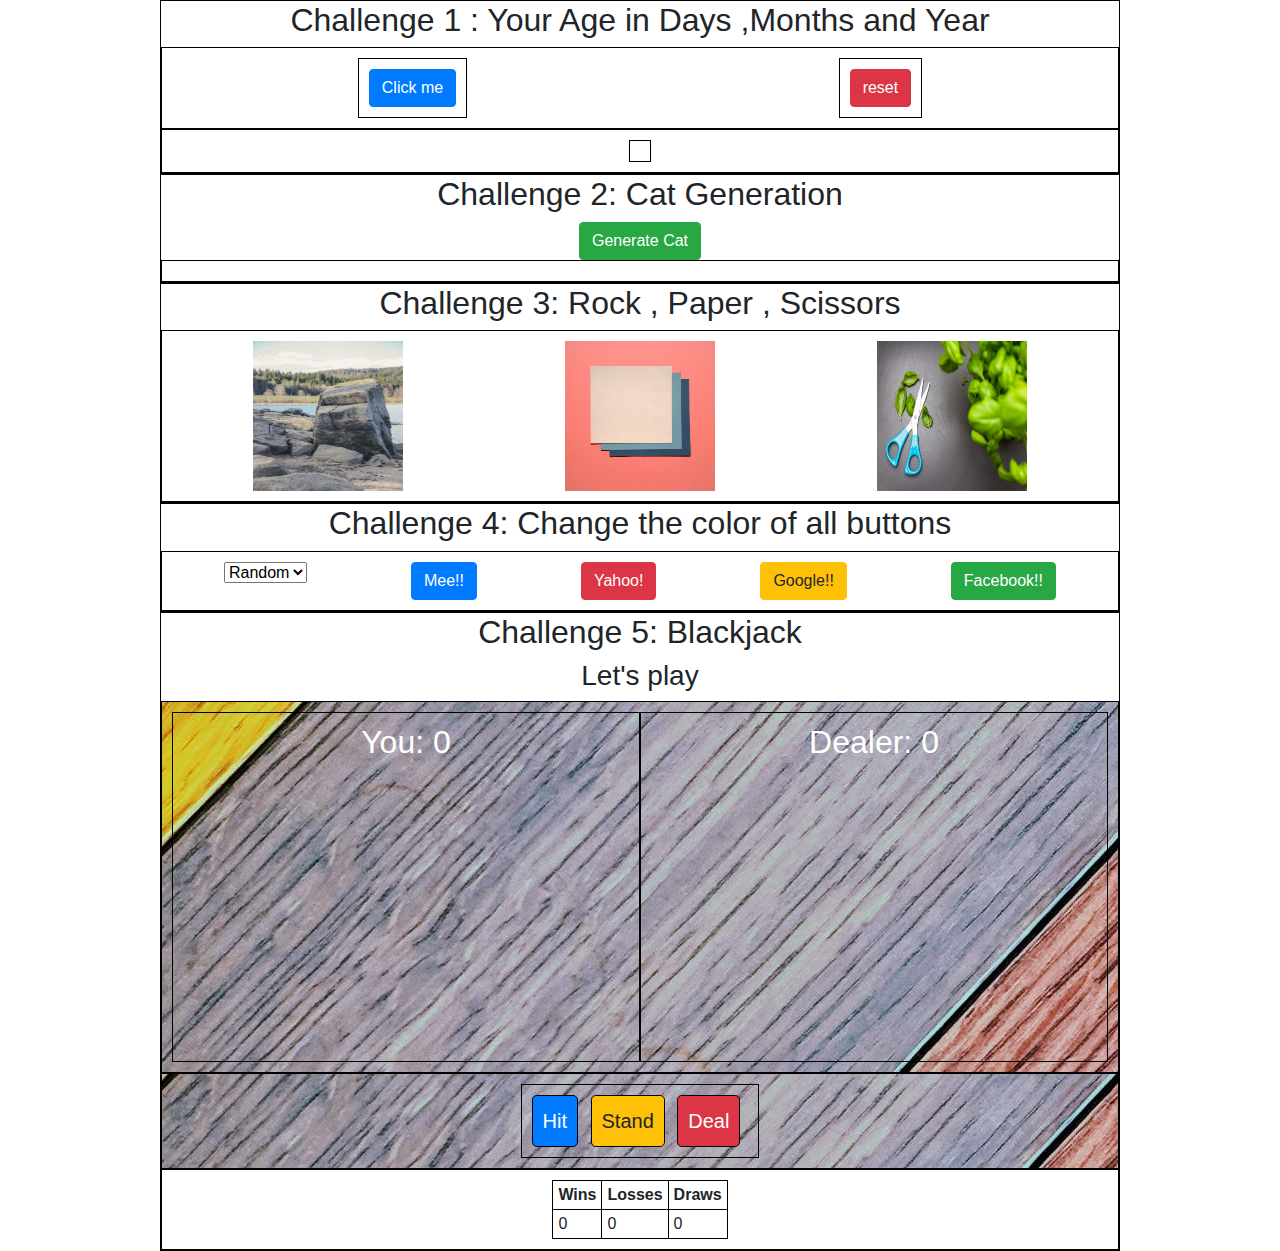
<file: JavaScript/Home.html>
<html lang="en">
<head>
    <meta charset="UTF-8">
    <meta name="viewport" content="width=device-width, initial-scale=1.0">
    <link rel="stylesheet" href="https://stackpath.bootstrapcdn.com/bootstrap/4.5.2/css/bootstrap.min.css" integrity="sha384-JcKb8q3iqJ61gNV9KGb8thSsNjpSL0n8PARn9HuZOnIxN0hoP+VmmDGMN5t9UJ0Z" crossorigin="anonymous">
    <link rel="stylesheet" href="home.css">
    <title>JavaScript</title>
</head>
<body>
    <div class="container-1">
        <h2>Challenge 1 : Your Age in Days ,Months and Year</h2>
        <div class="flex-box-container-1">
            <div>
                <button class="btn btn-primary" onclick="ageInDays()">Click me</button>
            </div>
                
            <div>
                <button class="btn btn-danger" onclick="reset()">reset</button>
            </div>
        </div>
        <div class="flex-box-container-1">
            <div id="flex-box-result"></div>
        </div>
    </div>

    <div class="container-2">
        <h2>Challenge 2: Cat Generation</h2>
        <button class="btn btn-success" id="cat-generator" onclick="generateCat()">Generate Cat</button>
        
        <div class="flex-box-container-2" id="flex-cat-gen">
        </div>
    </div>

    <div class="container-3">
        <h2>Challenge 3: Rock , Paper , Scissors</h2>
        <div class="flex-box-rps" id="flex-box-rps-div">
            <img id="rock" src="Rock.jpg" height=150 width=150 alt="" onclick="rpsGame(this)">
            <img id="paper" src="Paper.jpg" height=150 width=150 alt="" onclick="rpsGame(this)">
            <img id="scissors" src="Scissors.jpg" height=150 width=150 alt="" onclick="rpsGame(this)">
        </div>
    </div>
    
    <div class="container-3">
        <h2 id="change-my-color">Challenge 4: Change the color of all buttons</h2>
        <div class="flex-box-pick-color">
            <form action="">
                <select name="backdrop" id="background" onchange="buttonColorChange(this)">
                    <option value="random">Random</option>
                    <option value="red">Red</option>
                    <option value="green">Green</option>
                    <option value="reset">Reset</option>
                </select>
            </form>

            <button class="btn btn-primary">Mee!!</button>
            <button class="btn btn-danger">Yahoo!</button>
            <button class="btn btn-warning">Google!!</button>
            <button class="btn btn-success">Facebook!!</button>
        </div>
    </div> 
    
    <div class="container-5">
        <h2>Challenge 5: Blackjack</h2>
        <h3><span id="blackjack-result">Let's play</span></h3>

        <div class="flex-blackjack-row-1">
            <div id="your-box">
                <h2>You: <span id="your-blackjack-result">0</span></h2>
            </div>
            <div id="dealer-box">
                <h2>Dealer: <span id="dealer-blackjack-result">0</span></h2>
            </div>
        </div>

        <div class="flex-blackjack-row-2">
            <div>
                <button class="btn-lg btn-primary mr-2" id="blackjack-hit-button">Hit</button>
                <button class="btn-lg btn-warning mr-2" id="blackjack-stand-button">Stand</button>
                <button class="btn-lg btn-danger mr-2" id="blackjack-deal-button">Deal</button>
            </div>
        </div>

        <div class="flex-blackjack-row-3">
            <table>
                <tr>
                    <th>Wins</th>
                    <th>Losses</th>
                    <th>Draws</th>
                </tr>
                <tr>
                    <td><span id="wins">0</span></td>
                    <td><span id="losses">0</span></td>
                    <td><span id="draws">0</span></td>
                </tr>
            </table>
        </div>
    </div>
         
    <script src="home.js"></script>
</body>
</html>
</file>
<file: CSS - My Site/css/styles.css>
body {
  color: #40514E;
  margin: 0;
  text-align: center;
  font-family: 'Merriweather', serif;
}

h1 {
  color: #66BFBF;
  font-size: 5.625rem;
  margin: 50px auto 0 auto;
  font-family: 'Sacramento', cursive;
}

h2 {
  color: #66BFBF;
  font-family: 'Montserrat', sans-serif;
  font-size: 2.5rem;
  font-weight: normal;
  padding-bottom: 10px;
}

h3 {
  color: #11999E;
  font-family: 'Montserrat', sans-serif;
}

p {
  line-height: 2;
}

hr {
  border: dotted #EAF6F6 6px;
  border-bottom: none;
  width: 4%;
  margin: 100px auto;
}

a{
  color: #11999E;
  font-family: 'Montserrat', sans-serif;
  margin: 10px 20px;
  text-decoration: none;
}

a:hover {
  color: #EAF6F6;
}

.top-container {
  background-color: #E4F9F5;
  position: relative;
  padding-top: 100px;
}

.middle-container {
  margin: 100px 0;
}

.bottom-container {
  background-color: #66BFBF;
  padding: 50px 0 20px;
}

.skill-row {
  width: 50%;
  margin: 100px auto 100px auto;
  text-align: left;
}

.pro {
  text-decoration: underline;
}

.intro {
  width: 30%;
  margin: auto;
}

.contact-message {
  width: 40%;
  margin: 40px auto 60px;
}

.copyright {
  color: #EAF6F6;
  font-size: 0.75rem;
  padding: 20px 0;
}

.top-cloud {
  position: absolute;
  right: 300px;
  top: 40px;
}

.bottom-cloud {
  position: absolute;
  left: 250px;
  bottom: 300px;
}

.code-img {
  width: 25%;
  float: left;
  margin-right: 30px;
}

.chilli-img {
  width: 25%;
  float: right;
  margin-left: 30px;
}

.btn {
  background: #11cdd4;
  background-image: -webkit-linear-gradient(top, #11cdd4, #11999e);
  background-image: -moz-linear-gradient(top, #11cdd4, #11999e);
  background-image: -ms-linear-gradient(top, #11cdd4, #11999e);
  background-image: -o-linear-gradient(top, #11cdd4, #11999e);
  background-image: linear-gradient(to bottom, #11cdd4, #11999e);
  -webkit-border-radius: 8;
  -moz-border-radius: 8;
  border-radius: 8px;
  font-family: 'Montserrat', sans-serif;
  color: #ffffff;
  font-size: 20px;
  padding: 10px 20px 10px 20px;
  text-decoration: none;
}

.btn:hover {
  background: #30e3cb;
  background-image: -webkit-linear-gradient(top, #30e3cb, #2bc4ad);
  background-image: -moz-linear-gradient(top, #30e3cb, #2bc4ad);
  background-image: -ms-linear-gradient(top, #30e3cb, #2bc4ad);
  background-image: -o-linear-gradient(top, #30e3cb, #2bc4ad);
  background-image: linear-gradient(to bottom, #30e3cb, #2bc4ad);
  text-decoration: none;
}
</file>
<file: Drum Kit Completed/styles.css>
body {
  text-align: center;
  background-color: #283149;
}

h1 {
  font-size: 5rem;
  color: #DBEDF3;
  font-family: "Arvo", cursive;
  text-shadow: 3px 0 #DA0463;

}

footer {
  color: #DBEDF3;
  font-family: sans-serif;
}

.w {
  background-image: url("images/tom1.png");
}

.a {
  background-image: url("images/tom2.png");
}

.s {
  background-image: url("images/tom3.png");
}

.d {
  background-image: url("images/tom4.png");
}

.j {
  background-image: url("images/snare.png");
}

.k {
  background-image: url("images/crash.png");
}

.l {
  background-image: url("images/kick.png");
}

.set {
  margin: 10% auto;
}

.pressed {
  box-shadow: 0 3px 4px 0 #DBEDF3;
  opacity: 0.5;
}

.red {
  color: red;
}

.drum {
  outline: none;
  border: 10px solid #404B69;
  font-size: 5rem;
  font-family: 'Arvo', cursive;
  line-height: 2;
  font-weight: 900;
  color: #DA0463;
  text-shadow: 3px 0 #DBEDF3;
  border-radius: 15px;
  display: inline-block;
  width: 150px;
  height: 150px;
  text-align: center;
  margin: 10px;
  background-color: white;
}
</file>
<file: First App/css/style.css>
body{
    background:#333;
    color:#fff;
}

.navbar{
    border-bottom:#008ed6 3px solid;
    opacity: 0.8;
}

#home-section {
    background: url(../img/home.jpg);
    background-repeat: no-repeat;
    background-size: cover;
    background-attachment: fixed;
    min-height : 700px;
}

#home-section .dark-overlay {
    position: absolute;
    top: 0;
    left: 0;
    width: 100%;
    min-height: 700px;
    background: rgba(0,0,0,0.7);
}

#home-section .home-inner {
    padding-top: 150px;
}

#home-section .card-form {
    opacity: 0.8;
}

#home-section .fas, #create-section .fas{
    color: #008ed6;
    background: #fff;
    padding: 5px;
    border-radius: 5px;
}

#explore-section .fas, #share-section .fas{
    background: #333;
    color: #fff;
    padding: 5px;
    border-radius: 5px;
}
</file>
<file: Galaxy-mobiles/css/style.css>
.container-1{
   background-color: #2b2e4a; 
   padding-top: 13rem;
   padding-bottom: 10rem;
   color:aliceblue;
   position: relative;
   border-bottom-left-radius: 15rem ;
   height: 600px;
   z-index: -1;
}

.phone{
    position: absolute;
    right: 70px;
    top: 130px;
    transform: rotate(30deg);
    z-index: -1;
}

.phone2{
    position: absolute;
    top: -140px;
    right: 10px;
    transform: rotate(-30deg)
}

.phone3{
    position: absolute;
    right: 70px;
    top: 50px;
}

.phone4{
    position: absolute;
    left: 70px;
    top: 130px;
}

.phone5{
    position: absolute;
    left: 70px;
    bottom: -60px;
    transform: rotate(30deg);
}

.phone6{
    position: absolute;
    right: 70px;
    bottom: -60px;
    transform: rotate(-30deg);
}



.navbar-brand {
    font-family: "Ubuntu";
    font-size: 2rem;
    font-weight: bold;
  }

  body {
    font-family: "Montserrat";
    text-align: center;
    background-color: antiquewhite;
  }
  
  .navbar{
      opacity: 0.6;
  }
  .container-2{
      background-color: antiquewhite;
      height: 300px;
      padding: 4rem 8rem 2rem;
      position: relative;
  }

  .container-3{
    background-color: #2b2e4a !important; 
    height: 500px;
    padding: 2rem 8rem;
    color:aliceblue;
    border-bottom-left-radius: 15rem ;
    border-top-right-radius: 15rem;
    position: relative;
    z-index: 1;
}

.container-4{
    background-color: antiquewhite;
    height: 500px;
    padding: 2rem 8rem;
    position: relative;
}

.container-5{
    background-color: #2b2e4a;
    height: 200px;
    padding: 2rem 8rem;
    position: relative;
    z-index: 1;
}

.social-icon {
    margin: 20px 10px;
  }

  p{
      color: aliceblue;
  }

  @media (max-width: 1028px) {

    .title {
      text-align: center;
      offset: 3;
    }
  
    .phone {
        display: none;
    }

    .container-1 {
        height: fit-content;
        border-bottom-left-radius: 0;
    }

    .phone6{
        display: none;
    }

    .phone3{
        position: absolute;
        right: 0px;
        top: 50px;
    }
    
    .phone4{
        position: absolute;
        left: 0px;
        top: 130px;
    }
    
  }
</file>
<file: Monster/Monster/css/style.css>
body {
  margin-top: 105px; }

.navbar {
  box-shadow: 2px 2px 5px #3292a6;
  opacity: 0.9;
  background: #fff; }
  .navbar .nav-item {
    font-size: 1.4rem;
    padding-right: 1.4rem; }

#showcase {
  position: relative;
  background: url("../img/mountains.jpg");
  min-height: 600px; }
  #showcase .primary-overlay {
    background: rgba(50, 146, 166, 0.8);
    position: absolute;
    top: 0;
    left: 0;
    width: 100%;
    height: 100%; }

.info-header {
  width: 50%;
  margin: auto;
  border-bottom: 1px #ddd solid; }

#authors img {
  margin-top: -50px; }
#authors .card:hover {
  background: #3292a6;
  color: #fff; }
#authors .fab {
  color: #fff; }

@media (max-width: 768px) {
  #showcase {
    min-height: 500px; }
    #showcase h1 {
      font-size: 4rem; }

  .mb-resp {
    margin-bottom: 1rem; } }
</file>
<file: JavaScript/home.css>
.container-1,.container-2,.container-3,.container-4,.container-5{
    border: 1px solid black;
    width: 75%;
    margin: 0 auto;
    text-align: center;
}

.flex-box-container-1,.flex-box-container-2,.flex-box-rps,.flex-box-pick-color,.flex-blackjack-row-1,.flex-blackjack-row-2,.flex-blackjack-row-3{
    display: flex;
    border: 1px solid black;
    padding: 10px;
    flex-wrap: wrap;
    flex-direction: row;
    justify-content: space-around;
}

.flex-blackjack-row-1,.flex-blackjack-row-2{
    background: url(Blackjack.jpg) center;
    color: #ffffff;
}

.flex-blackjack-row-1 div{
    border: 1px solid black;
    padding: 10px;
    flex: 1;
    text-align: center;
    height: 350px;
}

.flex-blackjack-row-1 img{
    width: 25%;
    padding: 10px;
}

.flex-blackjack-row-2 button{
    border: 1px solid black;
    padding: 10px;
}

.flex-blackjack-row-2 div{
    border: 1px solid black;
    padding: 10px;
}

table,th,td{
    padding: 5px;
    border: 1px solid black;
}

.flex-box-container-1 div{
    display: flex;
    border: 1px solid black;
    padding: 10px;
    align-items: center; 
}

.flex-box-container-2 img{
    margin: 10px;
    box-shadow: 0px 10px 50px rgba(0, 0, 0, 7);
    width: 150px;
    height: 150px;
}

.flex-box-rps img:hover{
    box-shadow: 0px 10px 50px rgba(37, 50, 233, 1);
}
</file>
